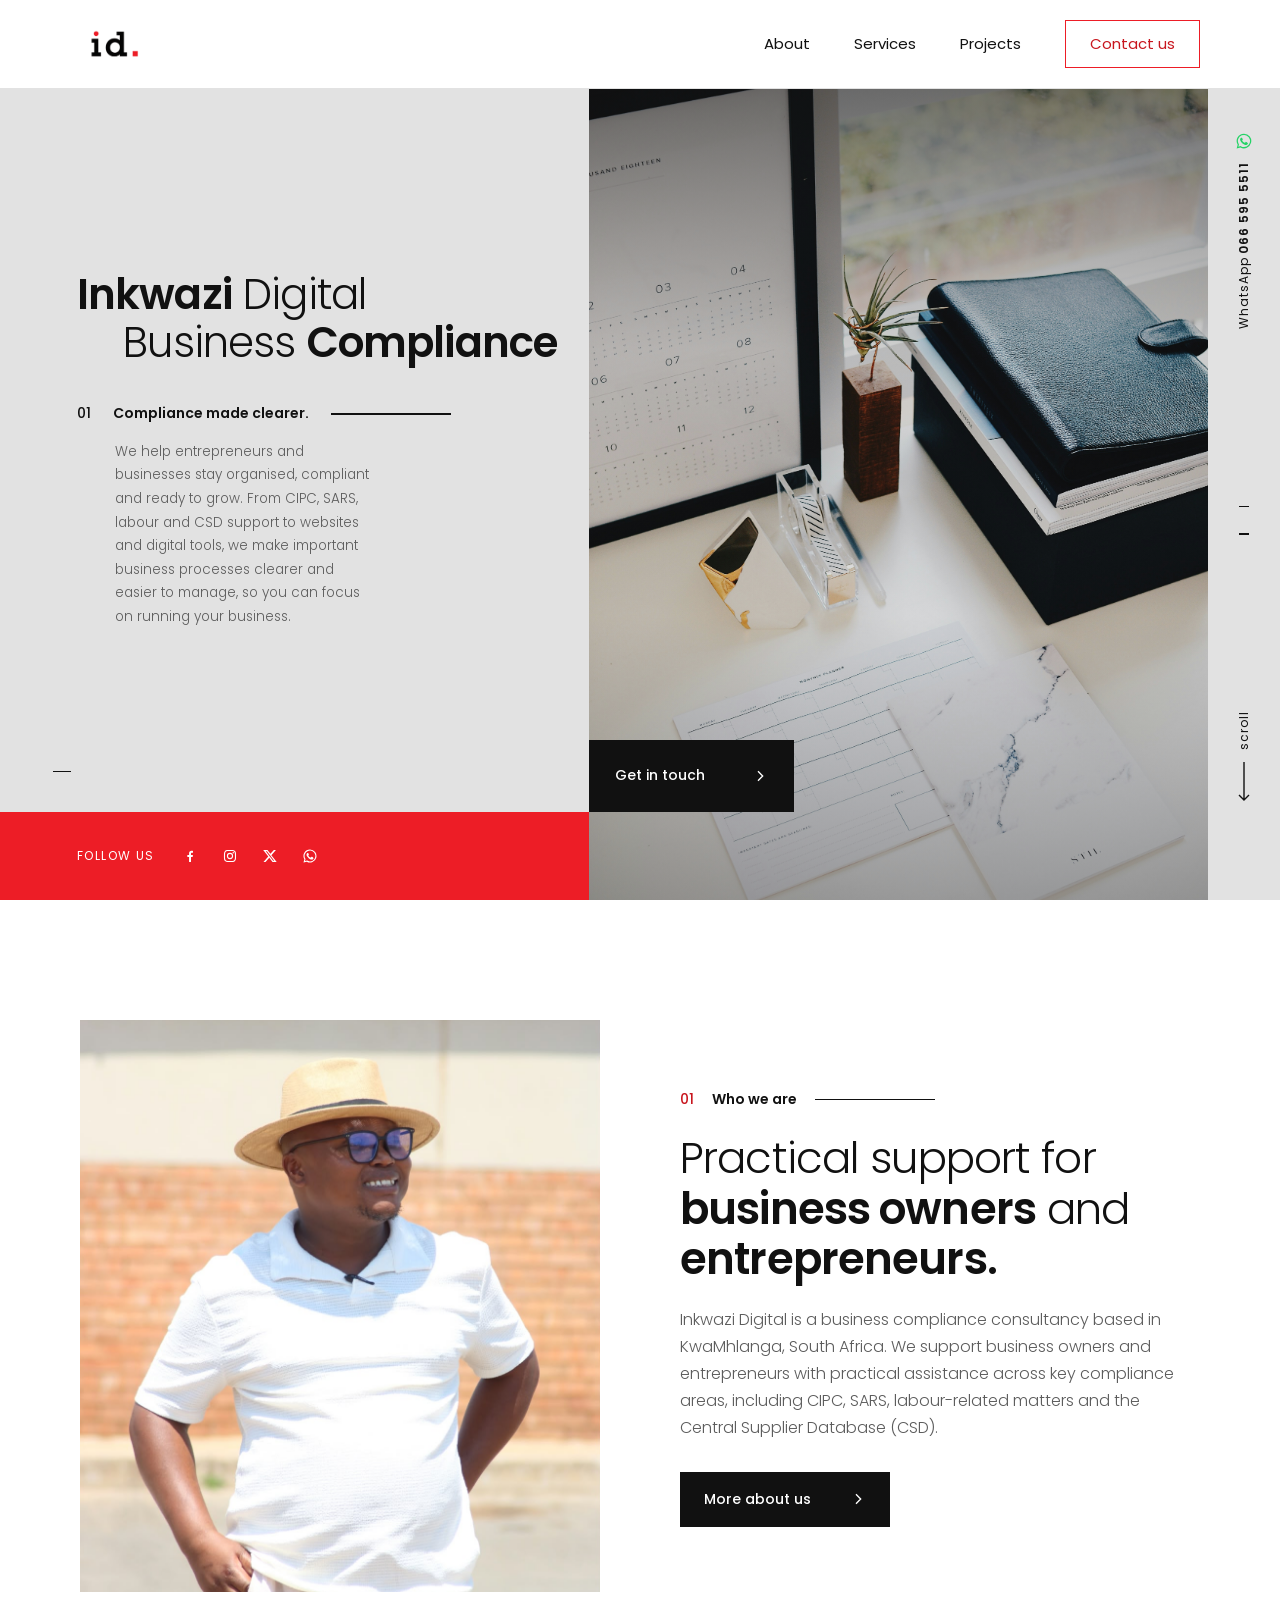
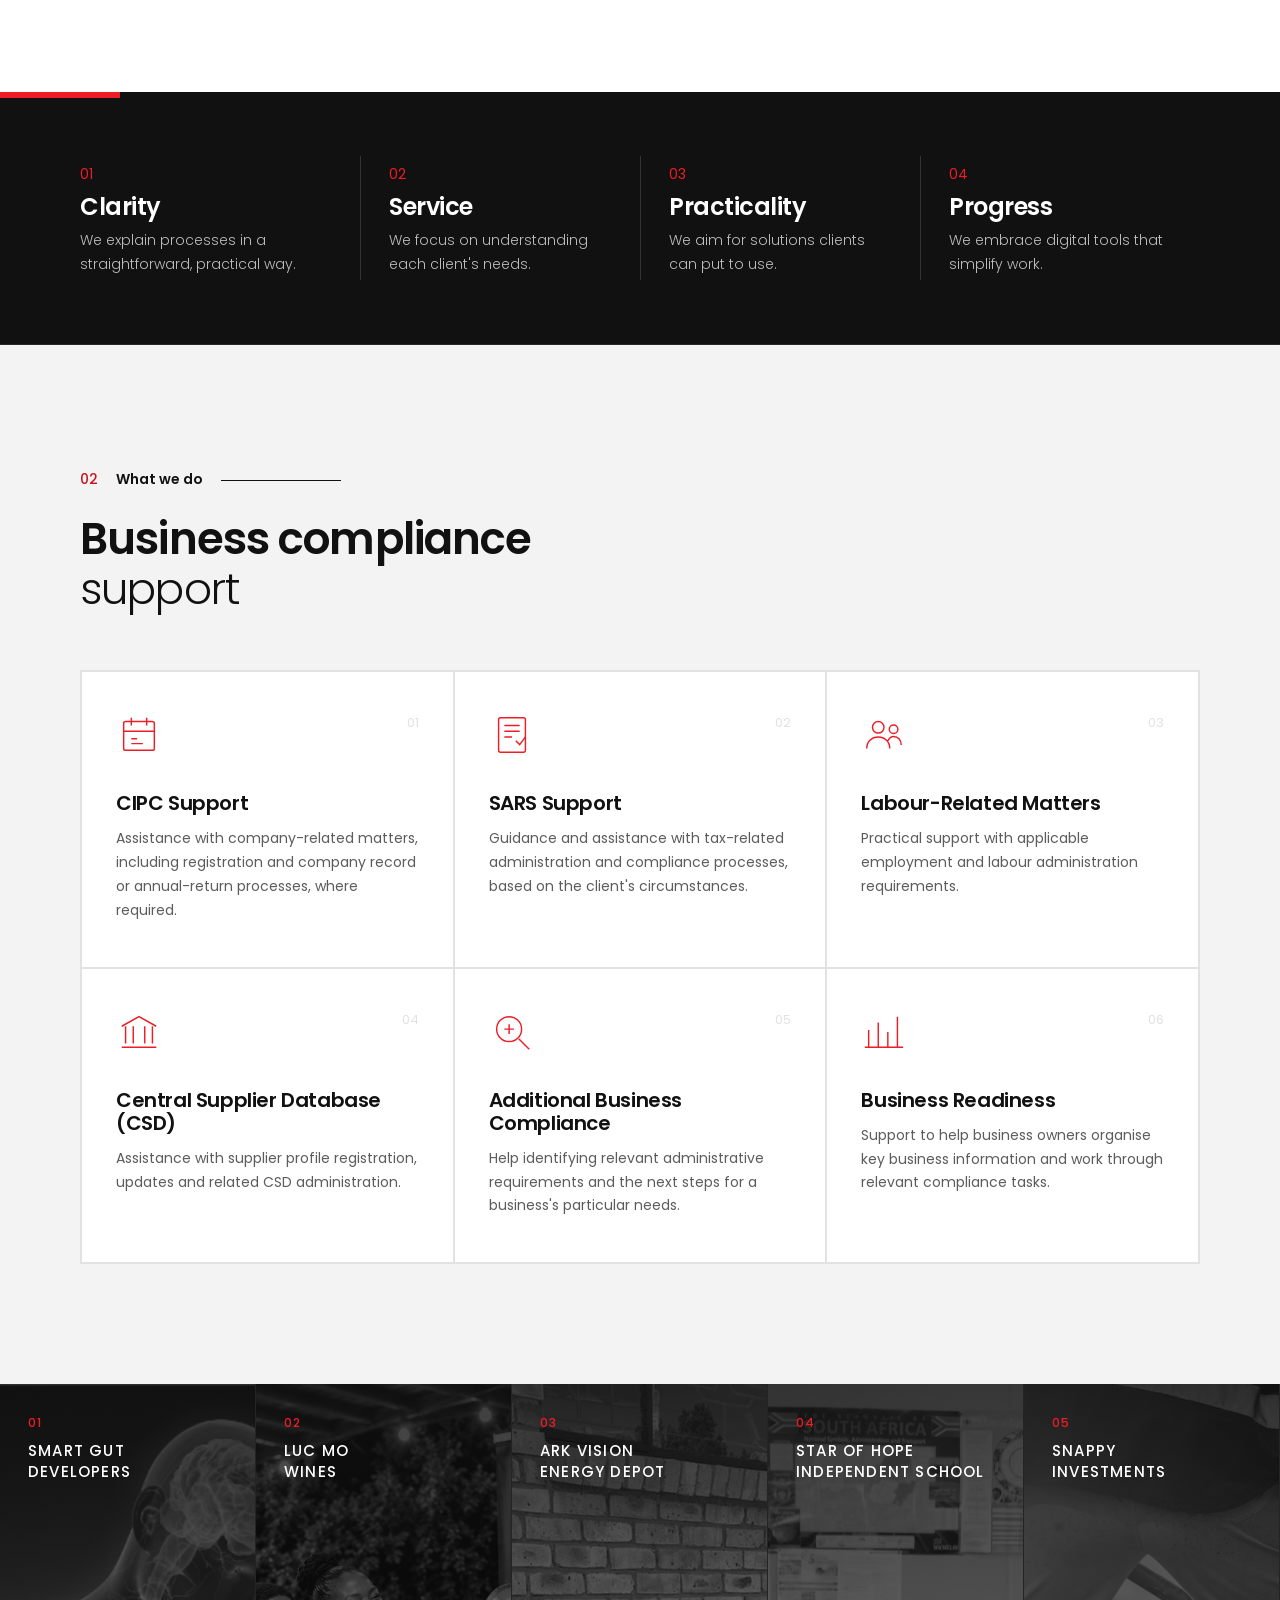
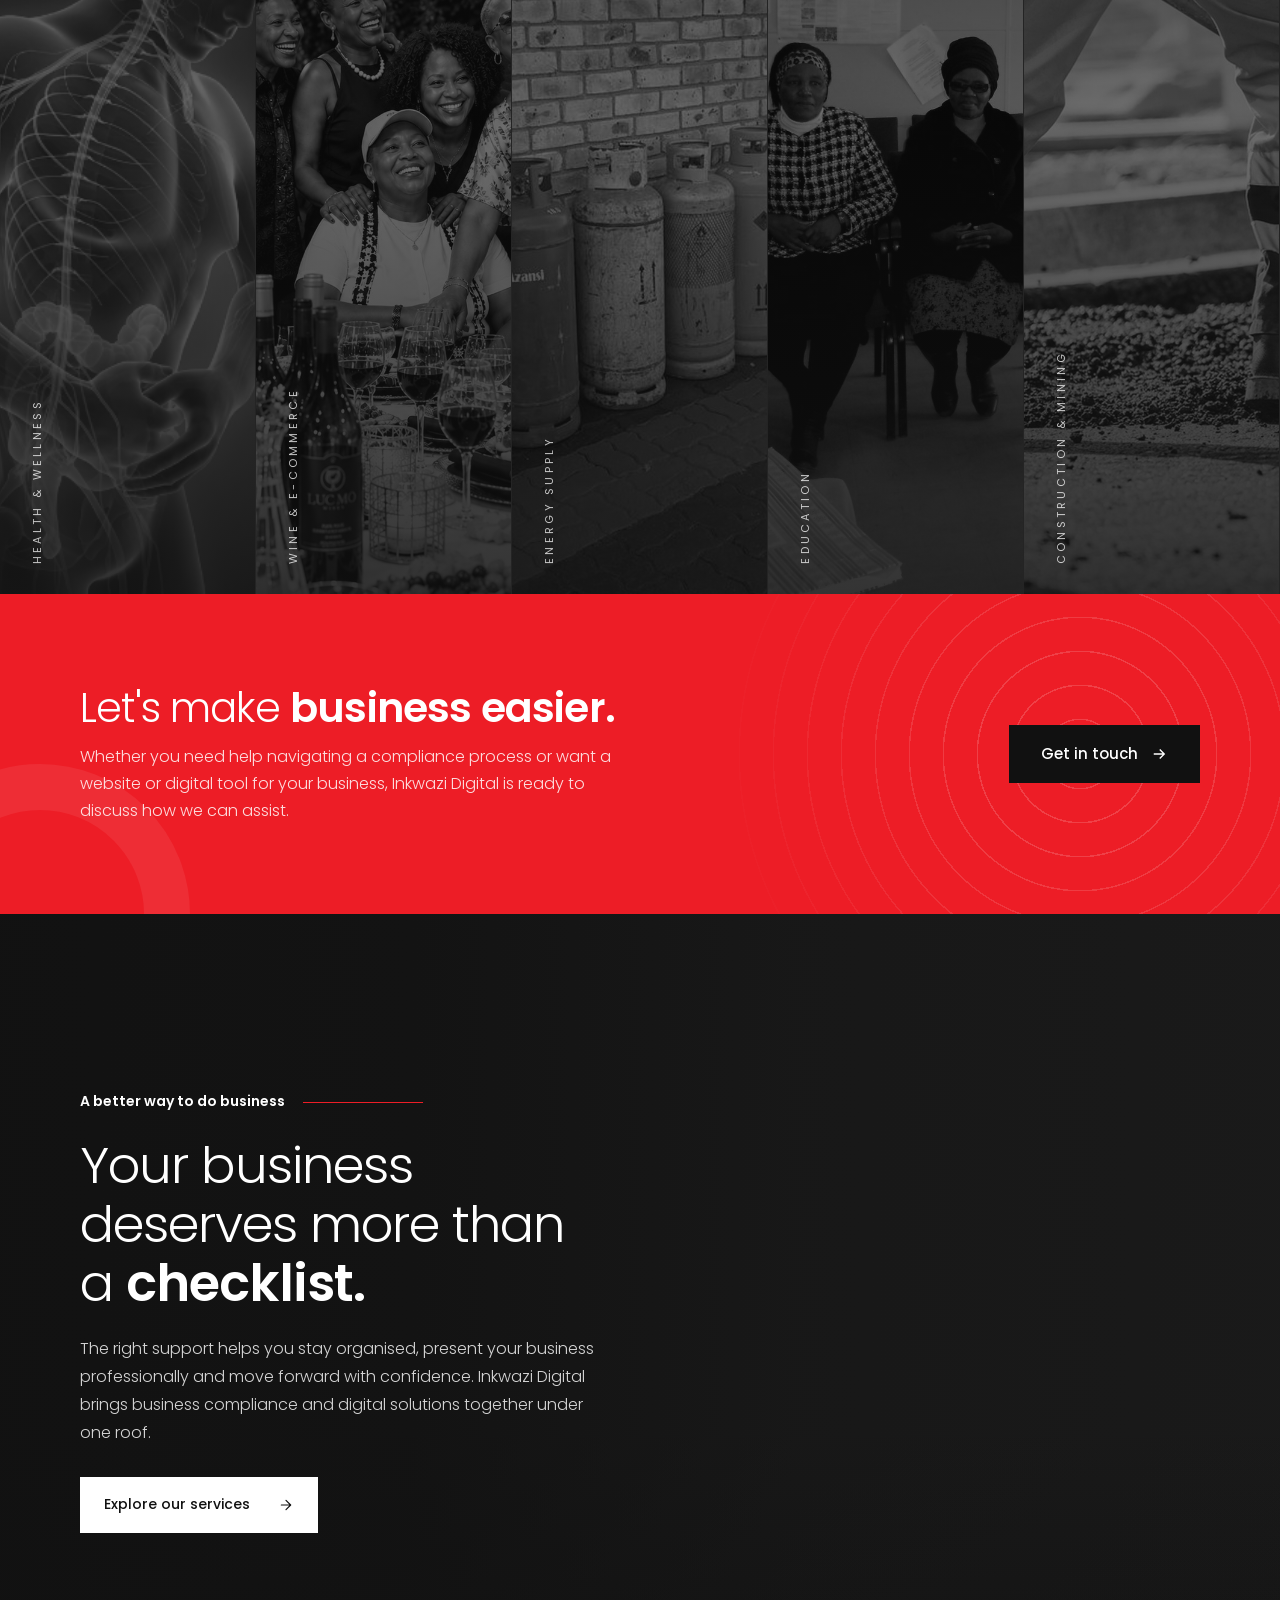
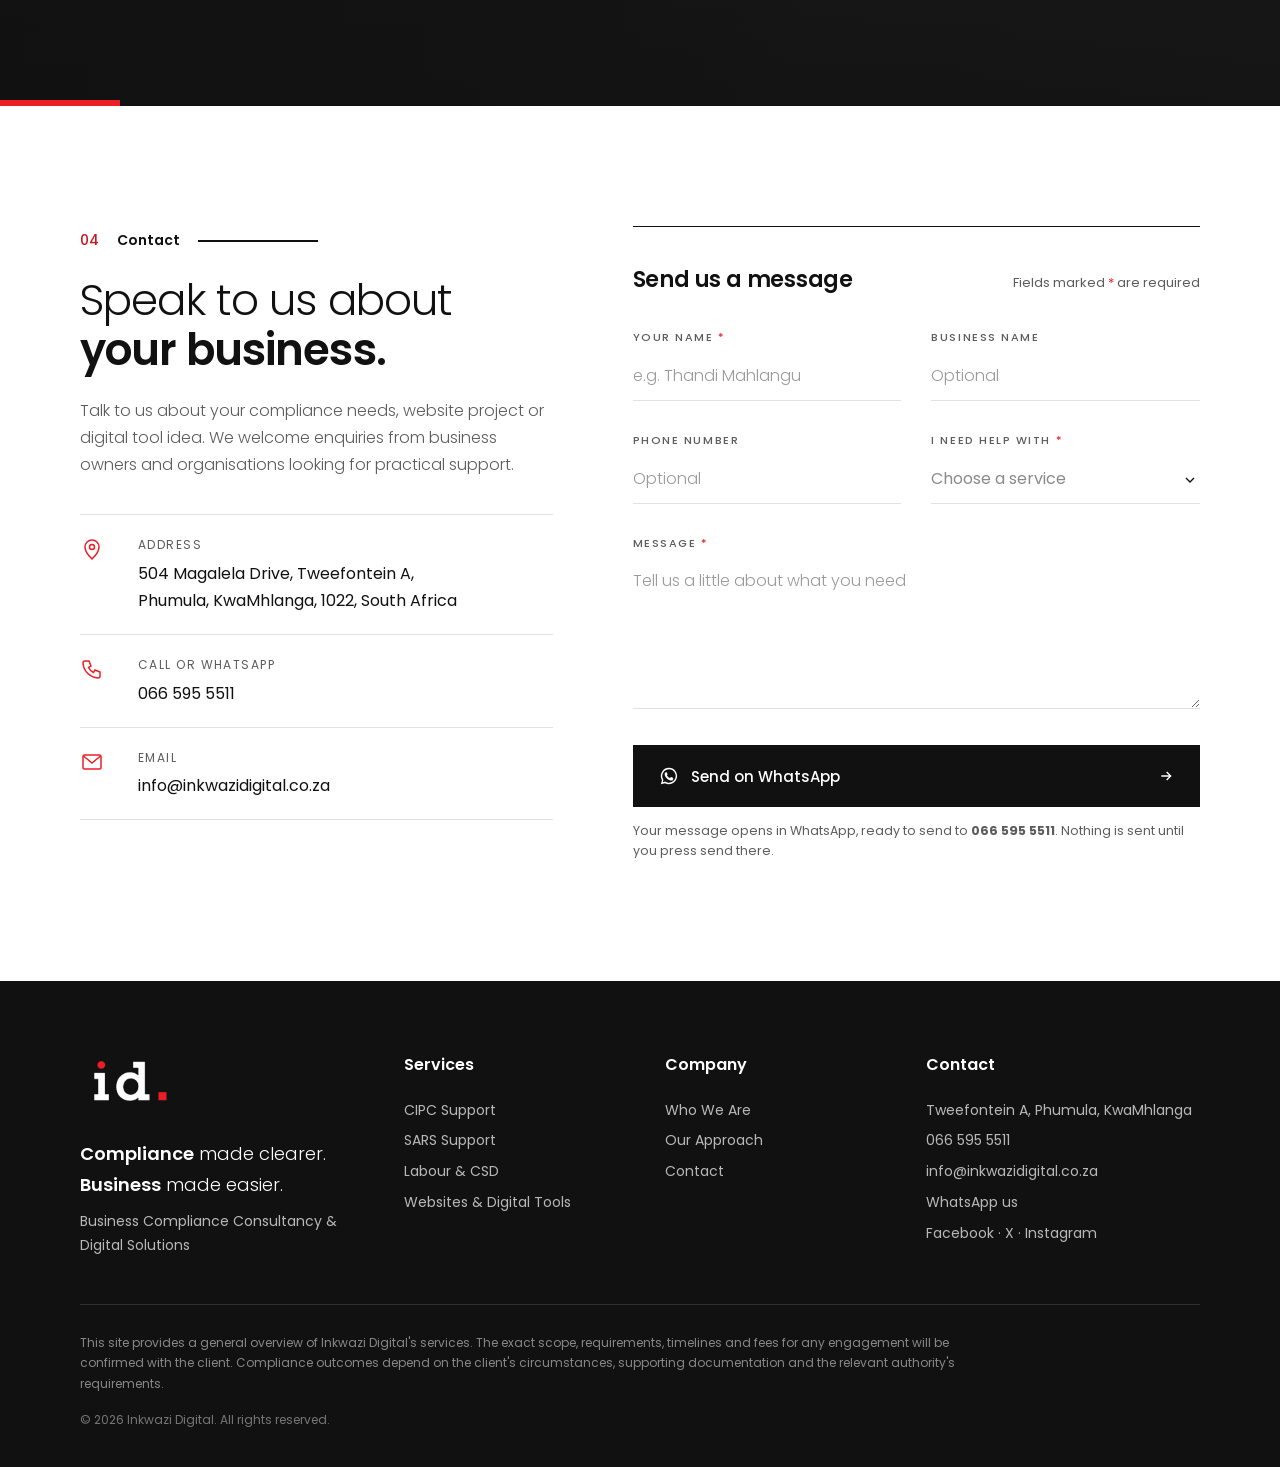
<file: index.html>
<!doctype html>
<html lang="en">
<head>
  <meta charset="utf-8">
  <meta name="viewport" content="width=device-width, initial-scale=1">
  <title>Inkwazi Digital | Business Compliance & Digital Solutions</title>
  <meta name="description" content="Inkwazi Digital helps businesses stay organised, compliant and ready to grow. CIPC, SARS, labour and CSD support, plus websites and digital tools.">
  <meta name="google-site-verification" content="r22bUoU9ogJvwaNT6jvRcQuyMteM9ean9A6xuRhUXrY" />
  <link rel="canonical" href="https://www.inkwazidigital.co.za/">

  <!-- Social sharing -->
  <meta property="og:type" content="website">
  <meta property="og:site_name" content="Inkwazi Digital">
  <meta property="og:locale" content="en_ZA">
  <meta property="og:url" content="https://www.inkwazidigital.co.za/">
  <meta property="og:title" content="Inkwazi Digital | Business Compliance & Digital Solutions">
  <meta property="og:description" content="CIPC, SARS, labour and CSD support, plus websites and digital tools, from KwaMhlanga, South Africa.">
  <meta property="og:image" content="https://www.inkwazidigital.co.za/assets/og-image.jpg">
  <meta property="og:image:width" content="1200">
  <meta property="og:image:height" content="630">
  <meta name="twitter:card" content="summary_large_image">
  <meta name="twitter:site" content="@inkwazidigital">

  <!-- Icons -->
  <link rel="icon" href="/favicon.ico" sizes="any">
  <link rel="icon" href="assets/icons/favicon-48.png" type="image/png" sizes="48x48">
  <link rel="apple-touch-icon" href="assets/icons/apple-touch-icon.png">

  <!-- Business details for Google -->
  <script type="application/ld+json">
  {
    "@context": "https://schema.org",
    "@type": "ProfessionalService",
    "name": "Inkwazi Digital",
    "url": "https://www.inkwazidigital.co.za/",
    "logo": "https://www.inkwazidigital.co.za/assets/icons/icon-512.png",
    "image": "https://www.inkwazidigital.co.za/assets/og-image.jpg",
    "description": "Business compliance consultancy (CIPC, SARS, labour, CSD) and website and digital tools developer.",
    "telephone": "+27665955511",
    "email": "info@inkwazidigital.co.za",
    "address": {
      "@type": "PostalAddress",
      "streetAddress": "504 Magalela Drive, Tweefontein A, Phumula",
      "addressLocality": "KwaMhlanga",
      "postalCode": "1022",
      "addressRegion": "Mpumalanga",
      "addressCountry": "ZA"
    },
    "sameAs": [
      "https://facebook.com/inkwazidigital",
      "https://x.com/inkwazidigital",
      "https://instagram.com/inkwazidigital"
    ]
  }
  </script>
  <link rel="preconnect" href="https://fonts.googleapis.com">
  <link rel="preconnect" href="https://fonts.gstatic.com" crossorigin>
  <link href="https://fonts.googleapis.com/css2?family=Poppins:wght@300;400;500;600;700&display=swap" rel="stylesheet">
  <link rel="stylesheet" href="assets/css/styles.css">
</head>
<body>

  <!-- Header -->
  <header class="header" id="header">
    <div class="container">
      <a href="#top" class="logo" aria-label="Inkwazi Digital home">
        <img src="assets/black_logo-trans-300x241.png.bv_resized_mobile.png.bv.webp" alt="Inkwazi Digital logo" width="65" height="52">
      </a>
      <nav class="nav" id="nav" aria-label="Main">
        <a href="#about">About</a>
        <a href="#services">Services</a>
        <a href="#digital">Projects</a>
        <a href="#contact" class="btn-nav">Contact us</a>
      </nav>
      <button class="menu-toggle" id="menuToggle" aria-label="Open menu" aria-expanded="false" aria-controls="nav">
        <span></span><span></span><span></span>
      </button>
    </div>
  </header>

  <main id="top">
    <!-- Hero -->
    <section class="hero" aria-label="Introduction">
      <div class="hero-img" role="img" aria-label="Modern building against a bright sky"></div>

      <div class="hero-copy">
        <h1><span><b>Inkwazi</b> Digital</span><span>Business <b>Compliance</b></span></h1>
        <div class="hero-meta"><span class="num">01</span><strong>Compliance made clearer.</strong></div>
        <p class="hero-lead">We help entrepreneurs and businesses stay organised, compliant and ready to grow. From CIPC, SARS, labour and CSD support to websites and digital tools, we make important business processes clearer and easier to manage, so you can focus on running your business.</p>
      </div>

      <div class="hero-rail">
        <a href="https://wa.me/27665955511" class="rail-whatsapp" target="_blank" rel="noopener" aria-label="Chat on WhatsApp: 066 595 5511">
          <svg viewBox="0 0 24 24" aria-hidden="true"><path d="M12 2.2A9.8 9.8 0 0 0 3.6 17l-1.4 4.9 5-1.3A9.8 9.8 0 1 0 12 2.2zm0 17.9c-1.5 0-3-.4-4.2-1.2l-.3-.2-3 .8.8-2.9-.2-.3A8.1 8.1 0 1 1 12 20.1zm4.5-6.1c-.2-.1-1.5-.7-1.7-.8-.2-.1-.4-.1-.6.1l-.8 1c-.1.2-.3.2-.5.1a6.6 6.6 0 0 1-3.3-2.9c-.2-.4.2-.4.7-1.3.1-.2 0-.3 0-.4l-.8-1.8c-.2-.5-.4-.4-.6-.4h-.5c-.2 0-.4.1-.7.3-.2.3-.9.9-.9 2.2s.9 2.5 1 2.7c.1.2 1.8 2.8 4.4 3.9 1.6.7 2.3.8 3.1.6.5-.1 1.5-.6 1.7-1.2.2-.6.2-1.1.2-1.2-.1-.1-.3-.2-.7-.3z"/></svg>
          <span class="vtext">WhatsApp <b>066 595 5511</b></span>
        </a>
        <div class="dashes" aria-hidden="true"><i></i><i></i></div>
        <a href="#about" class="rail-scroll" aria-label="Scroll to the next section">
          <span class="vtext">scroll</span>
          <svg viewBox="0 0 12 40" aria-hidden="true"><path d="M6 0v38M1 33l5 5 5-5"/></svg>
        </a>
      </div>

      <span class="hero-dash" aria-hidden="true"></span>

      <div class="hero-bar">
        <small>Follow us</small>
        <div class="hero-social" aria-label="Inkwazi Digital on social media">
          <a href="https://facebook.com/inkwazidigital" target="_blank" rel="noopener" aria-label="Facebook">
            <svg viewBox="0 0 24 24"><path d="M13.5 21v-7.5h2.5l.4-3h-2.9V8.6c0-.9.3-1.5 1.5-1.5h1.5V4.4c-.3 0-1.2-.1-2.2-.1-2.2 0-3.7 1.3-3.7 3.8v2.4H8v3h2.6V21h2.9z"/></svg>
          </a>
          <a href="https://instagram.com/inkwazidigital" target="_blank" rel="noopener" aria-label="Instagram">
            <svg viewBox="0 0 24 24"><path d="M12 7.3A4.7 4.7 0 1 0 12 16.7 4.7 4.7 0 0 0 12 7.3zm0 7.7a3 3 0 1 1 0-6 3 3 0 0 1 0 6zm4.9-8.9a1.1 1.1 0 1 1 0 2.2 1.1 1.1 0 0 1 0-2.2zM21 8.3c-.1-1.5-.4-2.8-1.5-3.8S17.2 3.1 15.7 3c-1.5-.1-5.9-.1-7.4 0-1.5.1-2.8.4-3.8 1.5S3.1 6.8 3 8.3c-.1 1.5-.1 5.9 0 7.4.1 1.5.4 2.8 1.5 3.8s2.3 1.4 3.8 1.5c1.5.1 5.9.1 7.4 0 1.5-.1 2.8-.4 3.8-1.5s1.4-2.3 1.5-3.8c.1-1.5.1-5.9 0-7.4zm-2 9.1a3 3 0 0 1-1.7 1.7c-1.2.5-3.9.4-5.3.4s-4.1.1-5.3-.4a3 3 0 0 1-1.7-1.7c-.5-1.2-.4-3.9-.4-5.3s-.1-4.1.4-5.3A3 3 0 0 1 6.7 5c1.2-.5 3.9-.4 5.3-.4s4.1-.1 5.3.4A3 3 0 0 1 19 6.7c.5 1.2.4 3.9.4 5.3s.1 4.1-.4 5.4z"/></svg>
          </a>
          <a href="https://x.com/inkwazidigital" target="_blank" rel="noopener" aria-label="X (Twitter)">
            <svg viewBox="0 0 24 24"><path d="M17.8 3h3.1l-6.8 7.7L22 21h-6.2l-4.9-6.4L5.3 21H2.2l7.2-8.3L1.8 3h6.4l4.4 5.8L17.8 3zm-1.1 16.2h1.7L7.4 4.7H5.6l11.1 14.5z"/></svg>
          </a>
          <a href="https://wa.me/27665955511" target="_blank" rel="noopener" aria-label="WhatsApp">
            <svg viewBox="0 0 24 24"><path d="M12 2.2A9.8 9.8 0 0 0 3.6 17l-1.4 4.9 5-1.3A9.8 9.8 0 1 0 12 2.2zm0 17.9c-1.5 0-3-.4-4.2-1.2l-.3-.2-3 .8.8-2.9-.2-.3A8.1 8.1 0 1 1 12 20.1zm4.5-6.1c-.2-.1-1.5-.7-1.7-.8-.2-.1-.4-.1-.6.1l-.8 1c-.1.2-.3.2-.5.1a6.6 6.6 0 0 1-3.3-2.9c-.2-.4.2-.4.7-1.3.1-.2 0-.3 0-.4l-.8-1.8c-.2-.5-.4-.4-.6-.4h-.5c-.2 0-.4.1-.7.3-.2.3-.9.9-.9 2.2s.9 2.5 1 2.7c.1.2 1.8 2.8 4.4 3.9 1.6.7 2.3.8 3.1.6.5-.1 1.5-.6 1.7-1.2.2-.6.2-1.1.2-1.2-.1-.1-.3-.2-.7-.3z"/></svg>
          </a>
        </div>
      </div>

      <a href="#contact" class="hero-cta">Get in touch
        <svg viewBox="0 0 24 24"><path d="M9 5l7 7-7 7"/></svg>
      </a>
    </section>

    <!-- 01 Who We Are -->
    <section id="about" style="padding-bottom:0" data-rail="who we are">
      <div class="container">
        <div class="about-grid reveal">
          <div class="about-media">
            <img src="assets/founder/WhatsApp Image 2026-10-21 at 18.38.46.jpeg" alt="Business owner and consultant celebrating at a desk" loading="lazy" width="1200" height="800">
          </div>
          <div class="about-intro">
            <span class="section-label"><span class="num">01</span>Who we are</span>
            <h2 class="section-title">Practical support for <b>business owners</b> and <b>entrepreneurs.</b></h2>
            <p class="muted">Inkwazi Digital is a business compliance consultancy based in KwaMhlanga, South Africa. We support business owners and entrepreneurs with practical assistance across key compliance areas, including CIPC, SARS, labour-related matters and the Central Supplier Database (CSD).</p>
            <a href="about.html" class="more-link">More about us <svg viewBox="0 0 24 24"><path d="M9 5l7 7-7 7"/></svg></a>
          </div>
        </div>
      </div>

      <!-- Values banner -->
      <div class="values-banner">
        <div class="container">
          <div class="values-inner reveal">
            <!-- <span class="section-label">Our values</span> -->
            <div class="values">
            <div class="value">
              <span class="value-num">01</span>
              <h3>Clarity</h3>
              <p>We explain processes in a straightforward, practical way.</p>
            </div>
            <div class="value">
              <span class="value-num">02</span>
              <h3>Service</h3>
              <p>We focus on understanding each client's needs.</p>
            </div>
            <div class="value">
              <span class="value-num">03</span>
              <h3>Practicality</h3>
              <p>We aim for solutions clients can put to use.</p>
            </div>
            <div class="value">
              <span class="value-num">04</span>
              <h3>Progress</h3>
              <p>We embrace digital tools that simplify work.</p>
            </div>
            </div>
          </div>
        </div>
      </div>
    </section>

    <!-- 02 What We Do -->
    <section id="services" class="services" data-rail="what we do">
      <div class="container">
        <div class="services-head reveal">
          <div>
            <span class="section-label"><span class="num">02</span>What we do</span>
            <h2 class="section-title" style="margin-bottom:0"><b>Business compliance</b> support</h2>
          </div>
        </div>

        <div class="cards reveal">
          <article class="card">
            <span class="card-tag">01</span>
            <svg class="card-icon" viewBox="0 0 48 48"><rect x="8" y="10" width="32" height="30" rx="2"/><path d="M16 6v8M32 6v8M8 20h32M16 28h6M16 33h12"/></svg>
            <h3>CIPC Support</h3>
            <p>Assistance with company-related matters, including registration and company record or annual-return processes, where required.</p>
          </article>
          <article class="card">
            <span class="card-tag">02</span>
            <svg class="card-icon" viewBox="0 0 48 48"><rect x="10" y="6" width="28" height="36" rx="2"/><path d="M16 14h16M16 20h16M16 26h8M28 30l4 4 6-8"/></svg>
            <h3>SARS Support</h3>
            <p>Guidance and assistance with tax-related administration and compliance processes, based on the client's circumstances.</p>
          </article>
          <article class="card">
            <span class="card-tag">03</span>
            <svg class="card-icon" viewBox="0 0 48 48"><circle cx="18" cy="16" r="6"/><circle cx="34" cy="18" r="4.5"/><path d="M6 38c0-7 5-12 12-12s12 5 12 12M28 30c1.5-3 4-4.5 6-4.5 4.5 0 8 3.5 8 9"/></svg>
            <h3>Labour-Related Matters</h3>
            <p>Practical support with applicable employment and labour administration requirements.</p>
          </article>
          <article class="card">
            <span class="card-tag">04</span>
            <svg class="card-icon" viewBox="0 0 48 48"><path d="M6 18l18-10 18 10M10 18v18M18 18v18M30 18v18M38 18v18M6 40h36"/></svg>
            <h3>Central Supplier Database (CSD)</h3>
            <p>Assistance with supplier profile registration, updates and related CSD administration.</p>
          </article>
          <article class="card">
            <span class="card-tag">05</span>
            <svg class="card-icon" viewBox="0 0 48 48"><circle cx="21" cy="21" r="13"/><path d="M31 31l11 11M16 21h10M21 16v10"/></svg>
            <h3>Additional Business Compliance</h3>
            <p>Help identifying relevant administrative requirements and the next steps for a business's particular needs.</p>
          </article>
          <article class="card">
            <span class="card-tag">06</span>
            <svg class="card-icon" viewBox="0 0 48 48"><path d="M8 40V22M18 40V14M28 40V24M38 40V8M4 40h40"/></svg>
            <h3>Business Readiness</h3>
            <p>Support to help business owners organise key business information and work through relevant compliance tasks.</p>
          </article>
        </div>
      </div>
    </section>

    <!-- 03 Websites & Digital Tools -->
    <section id="digital" class="digital" aria-label="Websites and digital tools projects">
      <!-- Projects: live client websites (screenshots in assets/projects/) -->
      <div class="panels reveal">
        <div class="panel-track" id="panelTrack">
          <article class="panel">
            <img src="assets/projects/smart-gut-developers.png" alt="Colourful healthy food bowl representing gut health" loading="lazy" width="900" height="1400">
            <h3 class="panel-title"><span class="n">01</span>Smart Gut<br>Developers</h3>
            <span class="panel-type">Health &amp; wellness</span>
            <div class="panel-info">
              <p>A website for a team of certified dietitians focused on gut health, introducing their purpose, mission and services and making it easy to book.</p>
              <a href="https://smartgutdevelopers.co.za/" class="panel-link" target="_blank" rel="noopener">Visit smartgutdevelopers.co.za <svg viewBox="0 0 24 24"><path d="M5 12h14M13 6l6 6-6 6"/></svg></a>
            </div>
          </article>
          <article class="panel">
            <img src="assets/projects/lucmo-wines.jpg" alt="Guests enjoying Luc Mo wines at a Luc Mo event" loading="lazy" width="900" height="1400">
            <h3 class="panel-title"><span class="n">02</span>Luc Mo<br>Wines</h3>
            <span class="panel-type">Wine &amp; e-commerce</span>
            <div class="panel-info">
              <p>An online home and shop for a proudly African wine brand, with a wine portfolio, cart and checkout, and a sign-up for its community.</p>
              <a href="https://lucmowines.com/" class="panel-link" target="_blank" rel="noopener">Visit lucmowines.com <svg viewBox="0 0 24 24"><path d="M5 12h14M13 6l6 6-6 6"/></svg></a>
            </div>
          </article>
          <article class="panel">
            <img src="assets/projects/ark-vision-energy.jpg" alt="LP gas cylinders lined up at Ark Vision Energy Depot" loading="lazy" width="900" height="1400">
            <h3 class="panel-title"><span class="n">03</span>Ark Vision<br>Energy Depot</h3>
            <span class="panel-type">Energy supply</span>
            <div class="panel-info">
              <p>A website for a supplier of Diesel 50 PPM and bulk LP gas, showcasing on-demand delivery, refuelling services and their safety and compliance standards.</p>
              <a href="https://arkvisionenergy.co.za/" class="panel-link" target="_blank" rel="noopener">Visit arkvisionenergy.co.za <svg viewBox="0 0 24 24"><path d="M5 12h14M13 6l6 6-6 6"/></svg></a>
            </div>
          </article>
          <article class="panel">
            <img src="assets/projects/star-of-hope.jpg" alt="Staff meeting at Star of Hope Independent School" loading="lazy" width="900" height="1400">
            <h3 class="panel-title"><span class="n">04</span>Star of Hope<br>Independent School</h3>
            <span class="panel-type">Education</span>
            <div class="panel-info">
              <p>A website for an independent school, sharing its mission and vision, upcoming events and learners' achievements with parents and the community.</p>
              <a href="https://starofhopeindependent.co.za/" class="panel-link" target="_blank" rel="noopener">Visit starofhopeindependent.co.za <svg viewBox="0 0 24 24"><path d="M5 12h14M13 6l6 6-6 6"/></svg></a>
            </div>
          </article>
          <article class="panel">
            <img src="assets/projects/snappy-investments.jpg" alt="Road construction workers laying asphalt" loading="lazy" width="900" height="1400">
            <h3 class="panel-title"><span class="n">05</span>Snappy<br>Investments</h3>
            <span class="panel-type">Construction &amp; mining</span>
            <div class="panel-info">
              <p>A website for a construction, mining and waste-management company, presenting its engineering, electrical, cleaning and water-infrastructure services.</p>
              <a href="https://snappyinvestments.co.za/" class="panel-link" target="_blank" rel="noopener">Visit snappyinvestments.co.za <svg viewBox="0 0 24 24"><path d="M5 12h14M13 6l6 6-6 6"/></svg></a>
            </div>
          </article>
        </div>
      </div>
    </section>

    <!-- CTA -->
    <section class="cta">
      <div class="container">
        <div class="cta-inner reveal">
          <div>
            <h2>Let's make <b>business easier.</b></h2>
            <p>Whether you need help navigating a compliance process or want a website or digital tool for your business, Inkwazi Digital is ready to discuss how we can assist.</p>
          </div>
          <a href="#contact" class="btn">Get in touch
            <svg viewBox="0 0 24 24"><path d="M5 12h14M13 6l6 6-6 6"/></svg>
          </a>
        </div>
      </div>
    </section>

    <!-- Founder: full-width photo with overlay.
         OWNER PHOTO: replace assets/banner-office-team.jpg in the .founder rule (styles.css) with the owner's photo,
         ideally a landscape shot with the owner on the right-hand side. -->
<section class="founder" aria-label="Our approach">
  <div class="container">
    <div class="founder-copy reveal">
      <span class="section-label">A better way to do business</span>

      <h2 class="section-title">
        Your business deserves
        more than a <b>checklist.</b>
      </h2>

      <p>
        The right support helps you stay organised, present your
        business professionally and move forward with confidence.
        Inkwazi Digital brings business compliance and digital
        solutions together under one roof.
      </p>

      <a href="#services" class="more-link">
        Explore our services
        <svg viewBox="0 0 24 24" aria-hidden="true">
          <path d="M5 12h14M12 5l7 7-7 7"
            fill="none"
            stroke="currentColor"
            stroke-width="1.8"
            stroke-linecap="round"
            stroke-linejoin="round"/>
        </svg>
      </a>
    </div>
  </div>
</section>

    <!-- 04 Contact -->
    <section id="contact" data-rail="get in touch">
      <div class="container">
        <div class="contact-grid">
          <div class="reveal">
            <span class="section-label"><span class="num">04</span>Contact</span>
            <h2 class="section-title">Speak to us about <b>your business.</b></h2>
            <p class="muted">Talk to us about your compliance needs, website project or digital tool idea. We welcome enquiries from business owners and organisations looking for practical support.</p>

            <ul class="contact-details">
              <li>
                <svg viewBox="0 0 24 24"><path d="M12 22s7-6.5 7-12a7 7 0 10-14 0c0 5.5 7 12 7 12z"/><circle cx="12" cy="10" r="2.5"/></svg>
                <div>
                  <span>Address</span>
                  <a href="https://www.google.com/maps/search/?api=1&query=504+Magalela+Drive+Tweefontein+A+KwaMhlanga+1022" target="_blank" rel="noopener">504 Magalela Drive, Tweefontein A,<br>Phumula, KwaMhlanga, 1022, South Africa</a>
                </div>
              </li>
              <li>
                <svg viewBox="0 0 24 24"><path d="M5 4h4l2 5-2.5 1.5a11 11 0 0 0 5 5L15 13l5 2v4a2 2 0 0 1-2 2A16 16 0 0 1 3 6a2 2 0 0 1 2-2z"/></svg>
                <div>
                  <span>Call or WhatsApp</span>
                  <a href="tel:+27665955511">066 595 5511</a>
                </div>
              </li>
              <li>
                <svg viewBox="0 0 24 24"><rect x="3" y="5" width="18" height="14" rx="1.5"/><path d="M3.5 6l8.5 7 8.5-7"/></svg>
                <div>
                  <span>Email</span>
                  <a href="mailto:info@inkwazidigital.co.za">info@inkwazidigital.co.za</a>
                </div>
              </li>
            </ul>
          </div>

          <!-- Enquiry form: on submit it opens WhatsApp with the message filled in (no server needed) -->
          <form class="contact-form reveal" id="waForm" novalidate>
            <div class="form-title"><b>Send us a message</b><small>Fields marked <span style="color:var(--red)">*</span> are required</small></div>
            <div class="form-row">
              <label>
                <span>Your name <i>*</i></span>
                <input type="text" name="name" autocomplete="name" required placeholder="e.g. Thandi Mahlangu">
              </label>
              <label>
                <span>Business name</span>
                <input type="text" name="business" autocomplete="organization" placeholder="Optional">
              </label>
            </div>
            <div class="form-row">
              <label>
                <span>Phone number</span>
                <input type="tel" name="phone" autocomplete="tel" inputmode="tel" placeholder="Optional">
              </label>
              <label>
                <span>I need help with <i>*</i></span>
                <select name="service" required>
                  <option value="" disabled selected hidden>Choose a service</option>
                  <option>CIPC support</option>
                  <option>SARS support</option>
                  <option>Labour-related matters</option>
                  <option>Central Supplier Database (CSD)</option>
                  <option>Business readiness</option>
                  <option>Website design &amp; development</option>
                  <option>Custom digital tool</option>
                  <option>Something else</option>
                </select>
              </label>
            </div>
            <label>
              <span>Message <i>*</i></span>
              <textarea name="message" rows="5" required placeholder="Tell us a little about what you need"></textarea>
            </label>
            <p class="form-error" id="waError" role="alert" hidden>Please fill in your name, the service and a short message.</p>
            <div class="form-foot">
              <button type="submit" class="wa-submit"><span class="lbl"><svg class="wa" viewBox="0 0 24 24"><path d="M12 2.2A9.8 9.8 0 0 0 3.6 17l-1.4 4.9 5-1.3A9.8 9.8 0 1 0 12 2.2zm0 17.9c-1.5 0-3-.4-4.2-1.2l-.3-.2-3 .8.8-2.9-.2-.3A8.1 8.1 0 1 1 12 20.1zm4.5-6.1c-.2-.1-1.5-.7-1.7-.8-.2-.1-.4-.1-.6.1l-.8 1c-.1.2-.3.2-.5.1a6.6 6.6 0 0 1-3.3-2.9c-.2-.4.2-.4.7-1.3.1-.2 0-.3 0-.4l-.8-1.8c-.2-.5-.4-.4-.6-.4h-.5c-.2 0-.4.1-.7.3-.2.3-.9.9-.9 2.2s.9 2.5 1 2.7c.1.2 1.8 2.8 4.4 3.9 1.6.7 2.3.8 3.1.6.5-.1 1.5-.6 1.7-1.2.2-.6.2-1.1.2-1.2-.1-.1-.3-.2-.7-.3z"/></svg>Send on WhatsApp</span><svg class="arr" viewBox="0 0 24 24"><path d="M5 12h14M13 6l6 6-6 6"/></svg></button>
              <small>Your message opens in WhatsApp, ready to send to <b>066 595 5511</b>. Nothing is sent until you press send there.</small>
            </div>
          </form>
        </div>
      </div>
    </section>
  </main>

  <!-- Footer -->
  <footer class="footer">
    <div class="container">
      <div class="footer-top">
        <div>
          <a href="#top" class="footer-logo"><img src="assets/logo-white.png" alt="Inkwazi Digital" width="50" height="40"></a>
          <p class="footer-tagline"><b>Compliance</b> made clearer. <b>Business</b> made easier.</p>
          <p>Business Compliance Consultancy &amp; Digital Solutions</p>
        </div>
        <div>
          <h4>Services</h4>
          <ul>
            <li><a href="#services">CIPC Support</a></li>
            <li><a href="#services">SARS Support</a></li>
            <li><a href="#services">Labour &amp; CSD</a></li>
            <li><a href="#digital">Websites &amp; Digital Tools</a></li>
          </ul>
        </div>
        <div>
          <h4>Company</h4>
          <ul>
            <li><a href="about.html">Who We Are</a></li>
            <li><a href="about.html#approach">Our Approach</a></li>
            <li><a href="#contact">Contact</a></li>
          </ul>
        </div>
        <div>
          <h4>Contact</h4>
          <ul>
            <li>Tweefontein A, Phumula, KwaMhlanga</li>
            <li><a href="tel:+27665955511">066 595 5511</a></li>
            <li><a href="mailto:info@inkwazidigital.co.za">info@inkwazidigital.co.za</a></li>
            <li><a href="https://wa.me/27665955511" target="_blank" rel="noopener">WhatsApp us</a></li>
            <li><a href="https://facebook.com/inkwazidigital" target="_blank" rel="noopener">Facebook</a> &middot; <a href="https://x.com/inkwazidigital" target="_blank" rel="noopener">X</a> &middot; <a href="https://instagram.com/inkwazidigital" target="_blank" rel="noopener">Instagram</a></li>
          </ul>
        </div>
      </div>
      <p class="disclaimer">This site provides a general overview of Inkwazi Digital's services. The exact scope, requirements, timelines and fees for any engagement will be confirmed with the client. Compliance outcomes depend on the client's circumstances, supporting documentation and the relevant authority's requirements.</p>
      <p class="copyright">&copy; <span id="year"></span> Inkwazi Digital. All rights reserved.</p>
    </div>
  </footer>

  <a href="#top" class="back-to-top" id="backToTop" aria-label="Back to top">
    <svg viewBox="0 0 24 24" aria-hidden="true"><path d="M12 18V6M6 12l6-6 6 6"/></svg>
  </a>

  <script src="assets/js/main.js"></script>
</body>
</html>
</file>
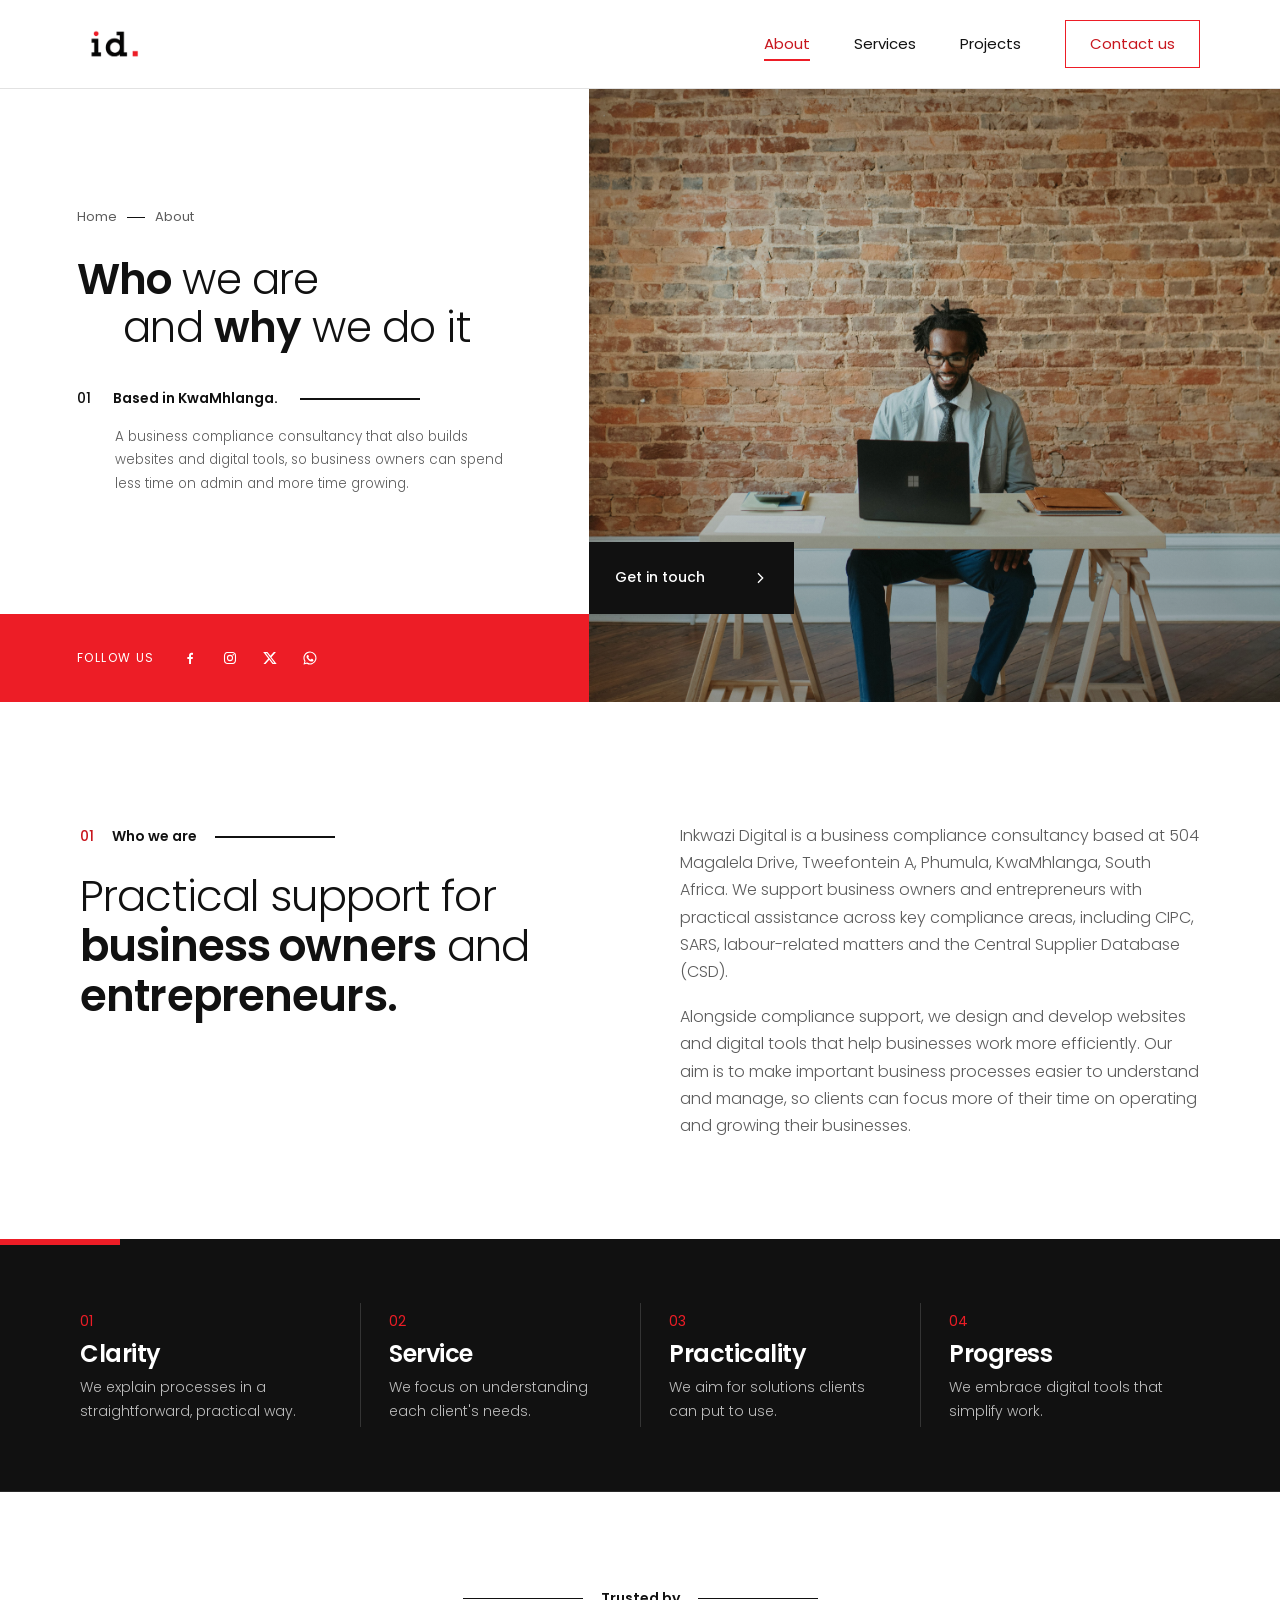
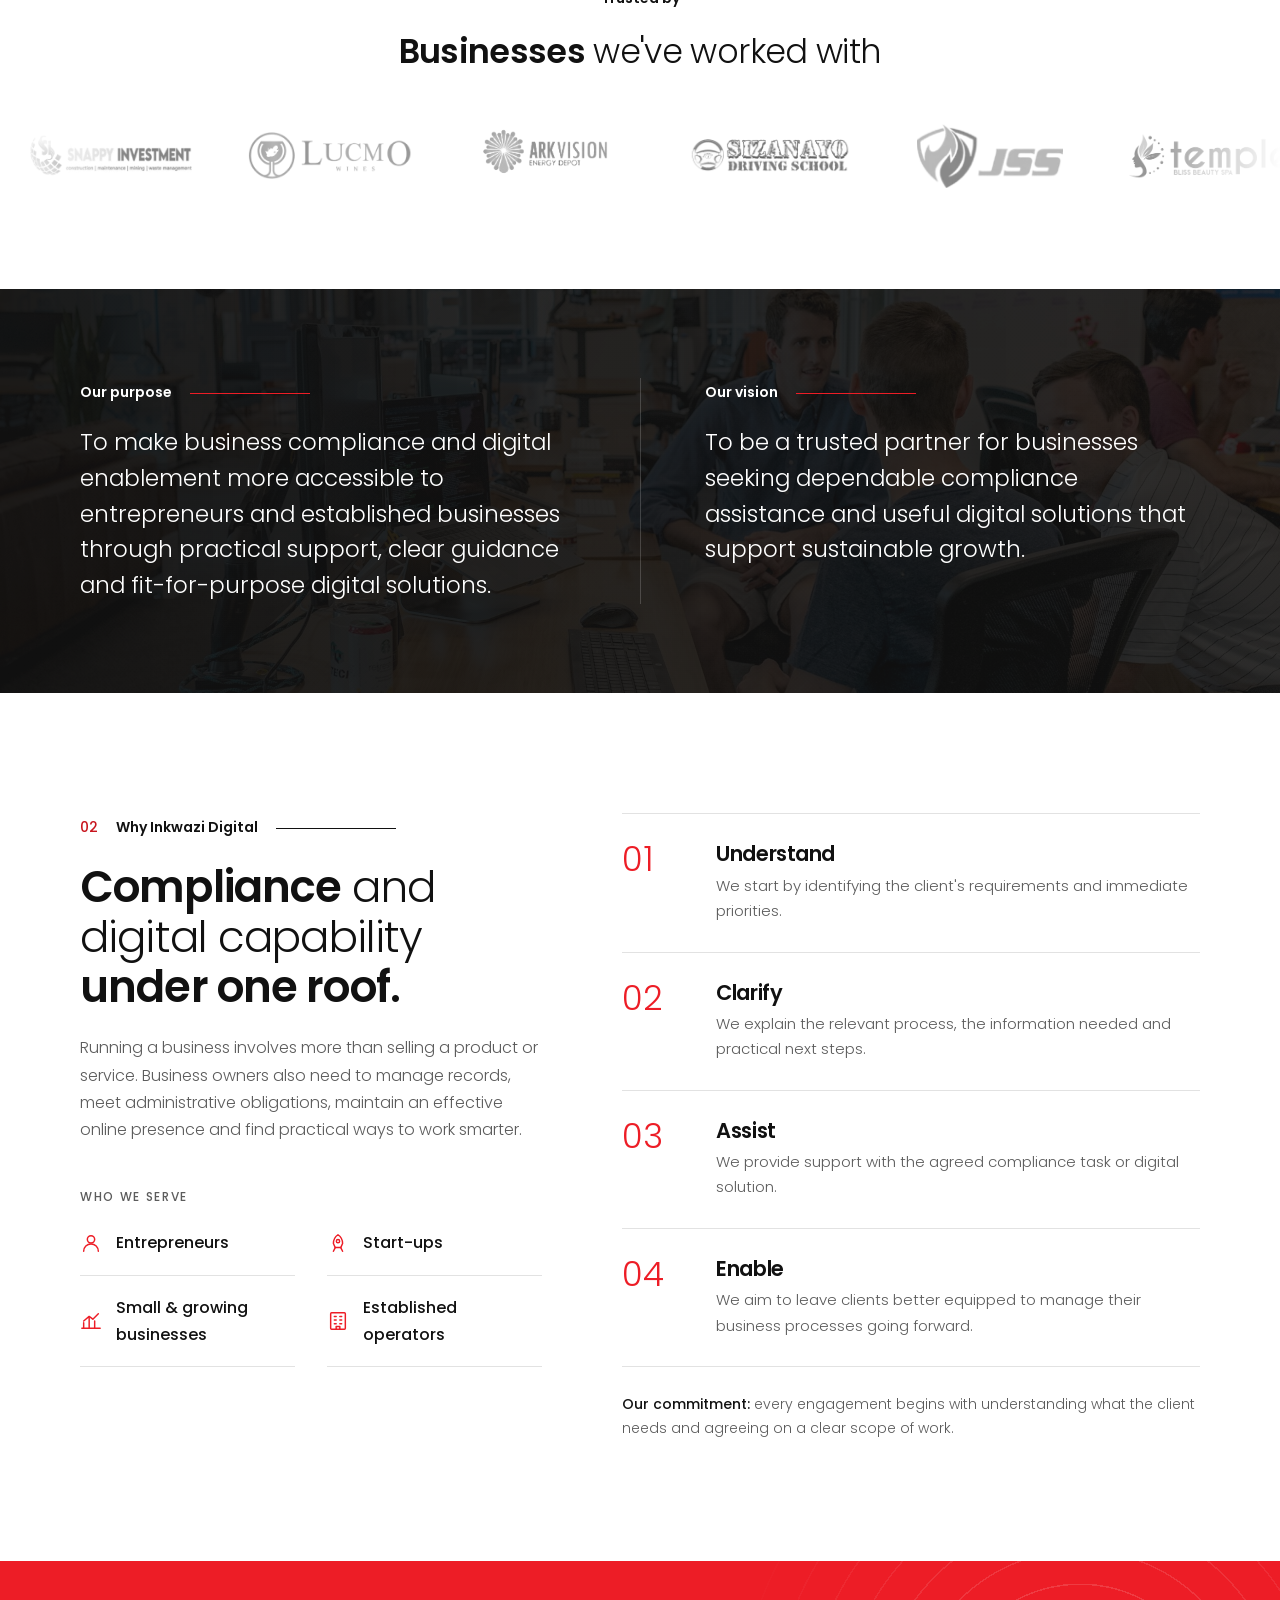
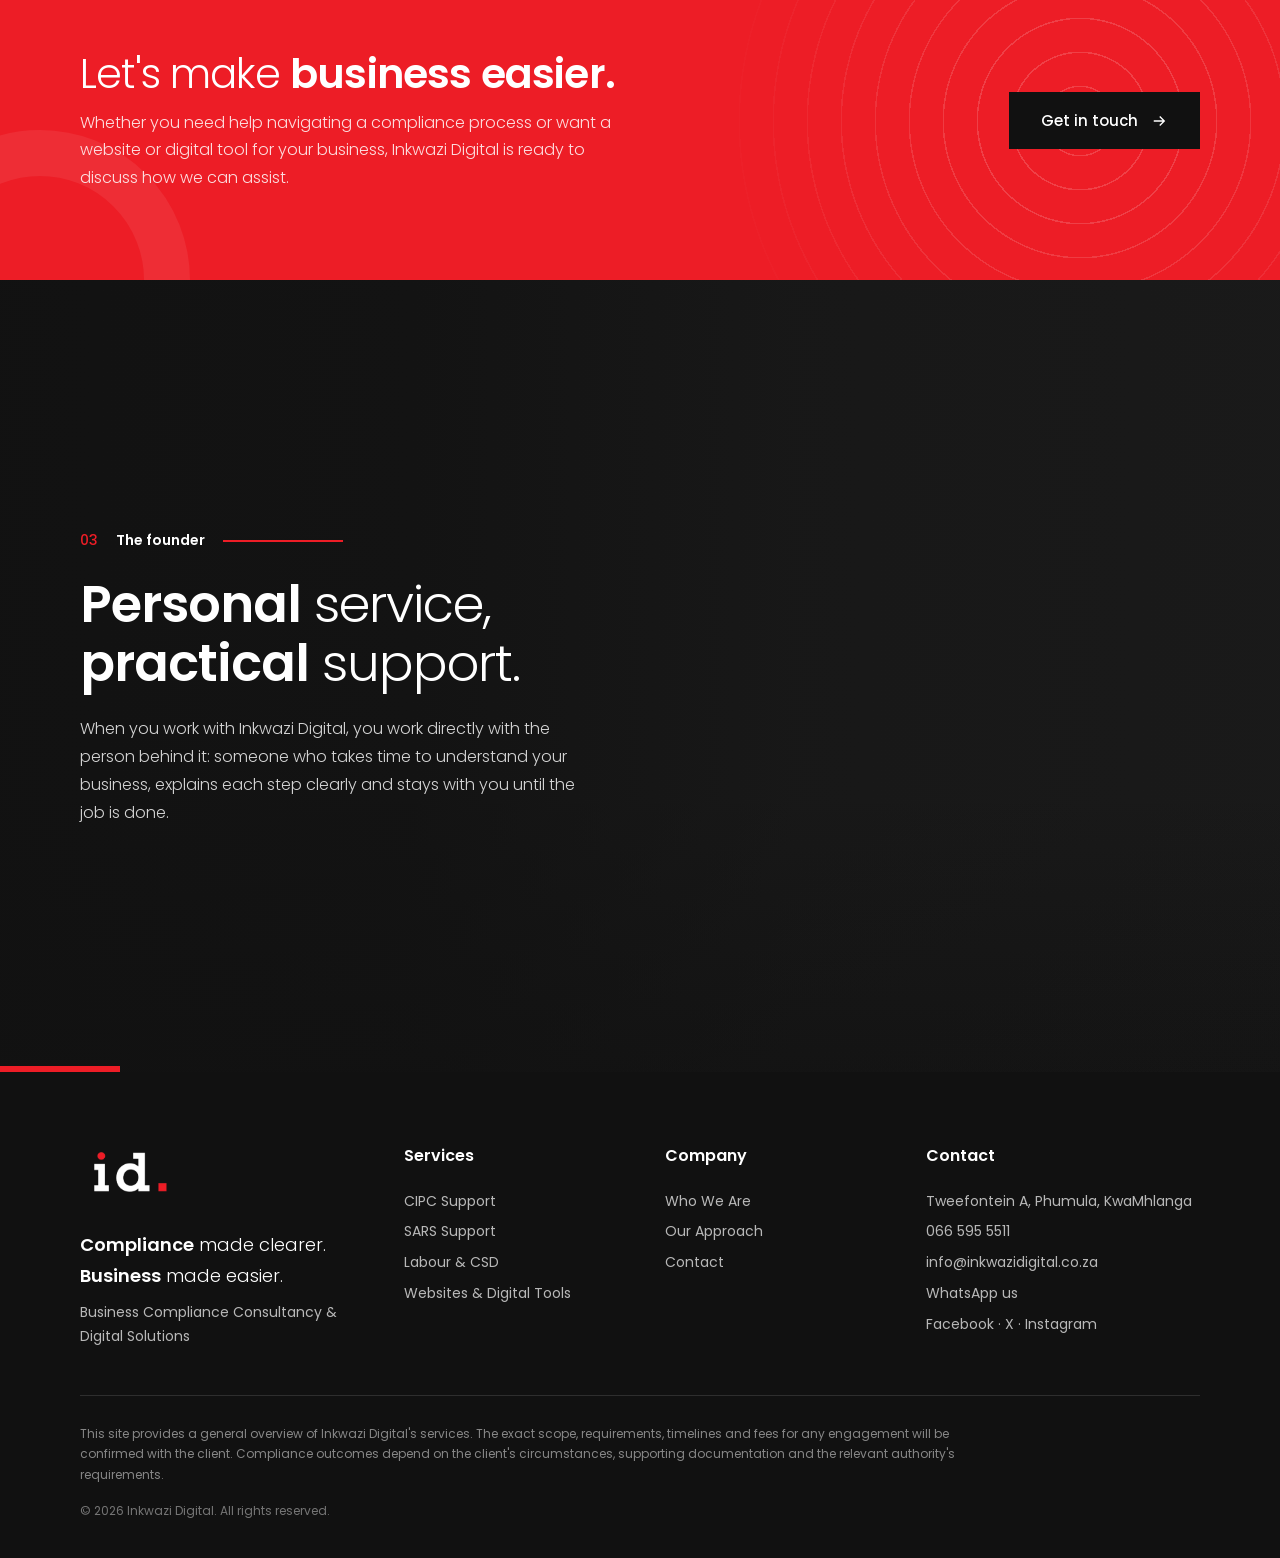
<file: about.html>
<!doctype html>
<html lang="en">
<head>
  <meta charset="utf-8">
  <meta name="viewport" content="width=device-width, initial-scale=1">
  <title>About Us | Inkwazi Digital</title>
  <meta name="description" content="About Inkwazi Digital: a business compliance consultancy in KwaMhlanga, South Africa. Our values, purpose, vision and how we work.">
  <meta name="google-site-verification" content="r22bUoU9ogJvwaNT6jvRcQuyMteM9ean9A6xuRhUXrY" />
  <link rel="canonical" href="https://www.inkwazidigital.co.za/about.html">

  <!-- Social sharing -->
  <meta property="og:type" content="website">
  <meta property="og:site_name" content="Inkwazi Digital">
  <meta property="og:locale" content="en_ZA">
  <meta property="og:url" content="https://www.inkwazidigital.co.za/about.html">
  <meta property="og:title" content="About Us | Inkwazi Digital">
  <meta property="og:description" content="A business compliance consultancy in KwaMhlanga, South Africa. Our values, purpose, vision and how we work.">
  <meta property="og:image" content="https://www.inkwazidigital.co.za/assets/og-image.jpg">
  <meta property="og:image:width" content="1200">
  <meta property="og:image:height" content="630">
  <meta name="twitter:card" content="summary_large_image">
  <meta name="twitter:site" content="@inkwazidigital">

  <!-- Icons -->
  <link rel="icon" href="/favicon.ico" sizes="any">
  <link rel="icon" href="assets/icons/favicon-48.png" type="image/png" sizes="48x48">
  <link rel="apple-touch-icon" href="assets/icons/apple-touch-icon.png">
  <link rel="preconnect" href="https://fonts.googleapis.com">
  <link rel="preconnect" href="https://fonts.gstatic.com" crossorigin>
  <link href="https://fonts.googleapis.com/css2?family=Poppins:wght@300;400;500;600;700&display=swap" rel="stylesheet">
  <link rel="stylesheet" href="assets/css/styles.css">
</head>
<body>

  <!-- Header -->
  <header class="header" id="header">
    <div class="container">
      <a href="index.html" class="logo" aria-label="Inkwazi Digital home">
        <img src="assets/black_logo-trans-300x241.png.bv_resized_mobile.png.bv.webp" alt="Inkwazi Digital logo" width="65" height="52">
      </a>
      <nav class="nav" id="nav" aria-label="Main">
        <a href="about.html" class="active" aria-current="page">About</a>
        <a href="index.html#services">Services</a>
        <a href="index.html#digital">Projects</a>
        <a href="index.html#contact" class="btn-nav">Contact us</a>
      </nav>
      <button class="menu-toggle" id="menuToggle" aria-label="Open menu" aria-expanded="false" aria-controls="nav">
        <span></span><span></span><span></span>
      </button>
    </div>
  </header>

  <main id="top">
    <!-- Page hero -->
    <section class="page-hero" aria-label="About Inkwazi Digital" style="padding-bottom:0">
      <div class="page-hero-copy">
        <nav class="crumbs" aria-label="Breadcrumb"><a href="index.html">Home</a><span aria-hidden="true"></span><span>About</span></nav>
        <h1><span><b>Who</b> we are</span><span>and <b>why</b> we do it</span></h1>
        <div class="hero-meta"><span class="num">01</span><strong>Based in KwaMhlanga.</strong></div>
        <p class="hero-lead">A business compliance consultancy that also builds websites and digital tools, so business owners can spend less time on admin and more time growing.</p>
      </div>
      <div class="page-hero-img" role="img" aria-label="Business owner and consultant celebrating at a desk"></div>

      <div class="hero-bar">
        <small>Follow us</small>
        <div class="hero-social" aria-label="Inkwazi Digital on social media">
          <a href="https://facebook.com/inkwazidigital" target="_blank" rel="noopener" aria-label="Facebook">
            <svg viewBox="0 0 24 24"><path d="M13.5 21v-7.5h2.5l.4-3h-2.9V8.6c0-.9.3-1.5 1.5-1.5h1.5V4.4c-.3 0-1.2-.1-2.2-.1-2.2 0-3.7 1.3-3.7 3.8v2.4H8v3h2.6V21h2.9z"/></svg>
          </a>
          <a href="https://instagram.com/inkwazidigital" target="_blank" rel="noopener" aria-label="Instagram">
            <svg viewBox="0 0 24 24"><path d="M12 7.3A4.7 4.7 0 1 0 12 16.7 4.7 4.7 0 0 0 12 7.3zm0 7.7a3 3 0 1 1 0-6 3 3 0 0 1 0 6zm4.9-8.9a1.1 1.1 0 1 1 0 2.2 1.1 1.1 0 0 1 0-2.2zM21 8.3c-.1-1.5-.4-2.8-1.5-3.8S17.2 3.1 15.7 3c-1.5-.1-5.9-.1-7.4 0-1.5.1-2.8.4-3.8 1.5S3.1 6.8 3 8.3c-.1 1.5-.1 5.9 0 7.4.1 1.5.4 2.8 1.5 3.8s2.3 1.4 3.8 1.5c1.5.1 5.9.1 7.4 0 1.5-.1 2.8-.4 3.8-1.5s1.4-2.3 1.5-3.8c.1-1.5.1-5.9 0-7.4zm-2 9.1a3 3 0 0 1-1.7 1.7c-1.2.5-3.9.4-5.3.4s-4.1.1-5.3-.4a3 3 0 0 1-1.7-1.7c-.5-1.2-.4-3.9-.4-5.3s-.1-4.1.4-5.3A3 3 0 0 1 6.7 5c1.2-.5 3.9-.4 5.3-.4s4.1-.1 5.3.4A3 3 0 0 1 19 6.7c.5 1.2.4 3.9.4 5.3s.1 4.1-.4 5.4z"/></svg>
          </a>
          <a href="https://x.com/inkwazidigital" target="_blank" rel="noopener" aria-label="X (Twitter)">
            <svg viewBox="0 0 24 24"><path d="M17.8 3h3.1l-6.8 7.7L22 21h-6.2l-4.9-6.4L5.3 21H2.2l7.2-8.3L1.8 3h6.4l4.4 5.8L17.8 3zm-1.1 16.2h1.7L7.4 4.7H5.6l11.1 14.5z"/></svg>
          </a>
          <a href="https://wa.me/27665955511" target="_blank" rel="noopener" aria-label="WhatsApp">
            <svg viewBox="0 0 24 24"><path d="M12 2.2A9.8 9.8 0 0 0 3.6 17l-1.4 4.9 5-1.3A9.8 9.8 0 1 0 12 2.2zm0 17.9c-1.5 0-3-.4-4.2-1.2l-.3-.2-3 .8.8-2.9-.2-.3A8.1 8.1 0 1 1 12 20.1zm4.5-6.1c-.2-.1-1.5-.7-1.7-.8-.2-.1-.4-.1-.6.1l-.8 1c-.1.2-.3.2-.5.1a6.6 6.6 0 0 1-3.3-2.9c-.2-.4.2-.4.7-1.3.1-.2 0-.3 0-.4l-.8-1.8c-.2-.5-.4-.4-.6-.4h-.5c-.2 0-.4.1-.7.3-.2.3-.9.9-.9 2.2s.9 2.5 1 2.7c.1.2 1.8 2.8 4.4 3.9 1.6.7 2.3.8 3.1.6.5-.1 1.5-.6 1.7-1.2.2-.6.2-1.1.2-1.2-.1-.1-.3-.2-.7-.3z"/></svg>
          </a>
        </div>
      </div>

      <a href="index.html#contact" class="hero-cta">Get in touch
        <svg viewBox="0 0 24 24"><path d="M9 5l7 7-7 7"/></svg>
      </a>
    </section>

    <!-- 01 Our story -->
    <section id="story" data-rail="who we are" style="padding-bottom:0">
      <div class="container">
        <div class="story-grid reveal">
          <div>
            <span class="section-label"><span class="num">01</span>Who we are</span>
            <h2 class="section-title">Practical support for <b>business owners</b> and <b>entrepreneurs.</b></h2>
          </div>
          <div>
            <p class="muted">Inkwazi Digital is a business compliance consultancy based at 504 Magalela Drive, Tweefontein A, Phumula, KwaMhlanga, South Africa. We support business owners and entrepreneurs with practical assistance across key compliance areas, including CIPC, SARS, labour-related matters and the Central Supplier Database (CSD).</p>
            <p class="muted">Alongside compliance support, we design and develop websites and digital tools that help businesses work more efficiently. Our aim is to make important business processes easier to understand and manage, so clients can focus more of their time on operating and growing their businesses.</p>
          </div>
        </div>
      </div>

      <!-- Values banner -->
      <div class="values-banner">
        <div class="container">
          <div class="values-inner reveal">
            <!-- <span class="section-label">Our values</span> -->
            <div class="values" data-stagger>
            <div class="value">
              <span class="value-num">01</span>
              <h3>Clarity</h3>
              <p>We explain processes in a straightforward, practical way.</p>
            </div>
            <div class="value">
              <span class="value-num">02</span>
              <h3>Service</h3>
              <p>We focus on understanding each client's needs.</p>
            </div>
            <div class="value">
              <span class="value-num">03</span>
              <h3>Practicality</h3>
              <p>We aim for solutions clients can put to use.</p>
            </div>
            <div class="value">
              <span class="value-num">04</span>
              <h3>Progress</h3>
              <p>We embrace digital tools that simplify work.</p>
            </div>
            </div>
          </div>
        </div>
      </div>

      <!-- Clients logo carousel -->
      <div class="clients">
        <div class="container">
          <div class="clients-head reveal">
            <span class="section-label">Trusted by</span>
            <h2 class="section-title"><b>Businesses</b> we've worked with</h2>
          </div>
        </div>
        <div class="logo-marquee" aria-label="Client logos">
          <ul class="logo-track">
              <li><img src="assets/clients/snappy-investment.webp" alt="Snappy Investment" loading="lazy"></li>
              <li><img src="assets/clients/lucmo-wines.webp" alt="Lucmo Wines" loading="lazy"></li>
              <li><img src="assets/clients/ark-vision.webp" alt="Ark Vision Energy Depot" loading="lazy"></li>
              <li><img src="assets/clients/sizanayo-driving-school.webp" alt="Sizanayo Driving School" loading="lazy"></li>
              <li><img src="assets/clients/jss.webp" alt="JSS" loading="lazy"></li>
              <li><img src="assets/clients/temple-bliss-beauty-spa.webp" alt="Temple Bliss Beauty Spa" loading="lazy"></li>
              <li><img src="assets/clients/thlto.webp" alt="Thembisile Hani Local Tourism Organization" loading="lazy"></li>
              <li><img src="assets/clients/nokusho-custom-designs.webp" alt="Nokusho Custom Designs" loading="lazy"></li>
              <li><img src="assets/clients/sacha.webp" alt="SACHA Social Work and Life Coaching Services" loading="lazy"></li>
              <li><img src="assets/clients/greenlight-wellness.webp" alt="Greenlight Wellness Clinical Psychologists" loading="lazy"></li>
              <li><img src="assets/clients/aura-medical.webp" alt="Aura Medical" loading="lazy"></li>
              <li><img src="assets/clients/smart-gut-developers.webp" alt="Smart Gut Developers" loading="lazy"></li>
              <li><img src="assets/clients/izimnandi.webp" alt="Izimnandi Juices and Mineral Water" loading="lazy"></li>
              <li aria-hidden="true"><img src="assets/clients/snappy-investment.webp" alt="" loading="lazy"></li>
              <li aria-hidden="true"><img src="assets/clients/lucmo-wines.webp" alt="" loading="lazy"></li>
              <li aria-hidden="true"><img src="assets/clients/ark-vision.webp" alt="" loading="lazy"></li>
              <li aria-hidden="true"><img src="assets/clients/sizanayo-driving-school.webp" alt="" loading="lazy"></li>
              <li aria-hidden="true"><img src="assets/clients/jss.webp" alt="" loading="lazy"></li>
              <li aria-hidden="true"><img src="assets/clients/temple-bliss-beauty-spa.webp" alt="" loading="lazy"></li>
              <li aria-hidden="true"><img src="assets/clients/thlto.webp" alt="" loading="lazy"></li>
              <li aria-hidden="true"><img src="assets/clients/nokusho-custom-designs.webp" alt="" loading="lazy"></li>
              <li aria-hidden="true"><img src="assets/clients/sacha.webp" alt="" loading="lazy"></li>
              <li aria-hidden="true"><img src="assets/clients/greenlight-wellness.webp" alt="" loading="lazy"></li>
              <li aria-hidden="true"><img src="assets/clients/aura-medical.webp" alt="" loading="lazy"></li>
              <li aria-hidden="true"><img src="assets/clients/smart-gut-developers.webp" alt="" loading="lazy"></li>
              <li aria-hidden="true"><img src="assets/clients/izimnandi.webp" alt="" loading="lazy"></li>
          </ul>
        </div>
      </div>

      <!-- Purpose & Vision banner -->
      <div class="pv-banner">
        <div class="container">
          <div class="pv-grid reveal" data-stagger>
            <div class="pv-item">
              <span class="section-label">Our purpose</span>
              <p>To make business compliance and digital enablement more accessible to entrepreneurs and established businesses through practical support, clear guidance and fit-for-purpose digital solutions.</p>
            </div>
            <div class="pv-item">
              <span class="section-label">Our vision</span>
              <p>To be a trusted partner for businesses seeking dependable compliance assistance and useful digital solutions that support sustainable growth.</p>
            </div>
          </div>
        </div>
      </div>
    </section>

    <!-- 02 Why Work With Us -->
    <section id="approach" data-rail="how we work">
      <div class="container">
        <div class="approach-grid">
          <div class="reveal">
            <span class="section-label"><span class="num">02</span>Why Inkwazi Digital</span>
            <h2 class="section-title"><b>Compliance</b> and digital capability <b>under one roof.</b></h2>
            <p class="muted">Running a business involves more than selling a product or service. Business owners also need to manage records, meet administrative obligations, maintain an effective online presence and find practical ways to work smarter.</p>
            <div class="serve">
              <span class="serve-title">Who we serve</span>
              <ul class="serve-grid" data-stagger>
                <li><svg viewBox="0 0 24 24"><circle cx="12" cy="8" r="4"/><path d="M4 21c0-4.4 3.6-8 8-8s8 3.6 8 8"/></svg>Entrepreneurs</li>
                <li><svg viewBox="0 0 24 24"><path d="M12 3c3 2 5 5.5 5 9.5L15 17H9l-2-4.5C7 8.5 9 5 12 3z"/><circle cx="12" cy="10" r="1.8"/><path d="M9 17l-2 4M15 17l2 4"/></svg>Start-ups</li>
                <li><svg viewBox="0 0 24 24"><path d="M4 20V14M10 20V9M16 20V12M22 20H2M20 4l-6 6-4-3-6 5"/></svg>Small &amp; growing businesses</li>
                <li><svg viewBox="0 0 24 24"><rect x="4" y="3" width="16" height="18" rx="1"/><path d="M8 7h2M14 7h2M8 11h2M14 11h2M8 15h2M14 15h2M10 21v-3h4v3"/></svg>Established operators</li>
              </ul>
            </div>
          </div>

          <div class="steps reveal" data-stagger>
            <div class="step">
              <span class="step-num">01</span>
              <div><h3>Understand</h3><p class="muted">We start by identifying the client's requirements and immediate priorities.</p></div>
            </div>
            <div class="step">
              <span class="step-num">02</span>
              <div><h3>Clarify</h3><p class="muted">We explain the relevant process, the information needed and practical next steps.</p></div>
            </div>
            <div class="step">
              <span class="step-num">03</span>
              <div><h3>Assist</h3><p class="muted">We provide support with the agreed compliance task or digital solution.</p></div>
            </div>
            <div class="step">
              <span class="step-num">04</span>
              <div><h3>Enable</h3><p class="muted">We aim to leave clients better equipped to manage their business processes going forward.</p></div>
            </div>
            <p class="muted" style="font-size:14px;margin-top:26px"><strong style="color:var(--ink);font-weight:500">Our commitment:</strong> every engagement begins with understanding what the client needs and agreeing on a clear scope of work.</p>
          </div>
        </div>
      </div>
    </section>

       <!-- CTA -->
    <section class="cta">
      <div class="container">
        <div class="cta-inner reveal">
          <div>
            <h2>Let's make <b>business easier.</b></h2>
            <p>Whether you need help navigating a compliance process or want a website or digital tool for your business, Inkwazi Digital is ready to discuss how we can assist.</p>
          </div>
          <a href="index.html#contact" class="btn">Get in touch
            <svg viewBox="0 0 24 24"><path d="M5 12h14M13 6l6 6-6 6"/></svg>
          </a>
        </div>
      </div>
    </section>

    <!-- 03 The founder (full-width photo; OWNER PHOTO is set in the .founder rule in styles.css) -->
    <section id="founder" class="founder" aria-label="The founder">
      <div class="container">
        <div class="founder-copy reveal">
          <span class="section-label"><span class="num">03</span>The founder</span>
          <h2 class="section-title"><b>Personal</b> service,<br><b>practical</b> support.</h2>
          <p>When you work with Inkwazi Digital, you work directly with the person behind it: someone who takes time to understand your business, explains each step clearly and stays with you until the job is done.</p>
          <!-- <a href="https://wa.me/27665955511" class="more-link" target="_blank" rel="noopener">Chat on WhatsApp <svg viewBox="0 0 24 24"><path d="M9 5l7 7-7 7"/></svg></a> -->
        </div>
      </div>
    </section>

  </main>

  <!-- Footer -->
  <footer class="footer">
    <div class="container">
      <div class="footer-top reveal" data-stagger>
        <div>
          <a href="index.html" class="footer-logo"><img src="assets/logo-white.png" alt="Inkwazi Digital" width="50" height="40"></a>
          <p class="footer-tagline"><b>Compliance</b> made clearer. <b>Business</b> made easier.</p>
          <p>Business Compliance Consultancy &amp; Digital Solutions</p>
        </div>
        <div>
          <h4>Services</h4>
          <ul>
            <li><a href="index.html#services">CIPC Support</a></li>
            <li><a href="index.html#services">SARS Support</a></li>
            <li><a href="index.html#services">Labour &amp; CSD</a></li>
            <li><a href="index.html#digital">Websites &amp; Digital Tools</a></li>
          </ul>
        </div>
        <div>
          <h4>Company</h4>
          <ul>
            <li><a href="#story">Who We Are</a></li>
            <li><a href="#approach">Our Approach</a></li>
            <li><a href="index.html#contact">Contact</a></li>
          </ul>
        </div>
        <div>
          <h4>Contact</h4>
          <ul>
            <li>Tweefontein A, Phumula, KwaMhlanga</li>
            <li><a href="tel:+27665955511">066 595 5511</a></li>
            <li><a href="mailto:info@inkwazidigital.co.za">info@inkwazidigital.co.za</a></li>
            <li><a href="https://wa.me/27665955511" target="_blank" rel="noopener">WhatsApp us</a></li>
            <li><a href="https://facebook.com/inkwazidigital" target="_blank" rel="noopener">Facebook</a> &middot; <a href="https://x.com/inkwazidigital" target="_blank" rel="noopener">X</a> &middot; <a href="https://instagram.com/inkwazidigital" target="_blank" rel="noopener">Instagram</a></li>
          </ul>
        </div>
      </div>
      <p class="disclaimer">This site provides a general overview of Inkwazi Digital's services. The exact scope, requirements, timelines and fees for any engagement will be confirmed with the client. Compliance outcomes depend on the client's circumstances, supporting documentation and the relevant authority's requirements.</p>
      <p class="copyright">&copy; <span id="year"></span> Inkwazi Digital. All rights reserved.</p>
    </div>
  </footer>

  <script src="assets/js/main.js"></script>
</body>
</html>
</file>
<file: assets/css/styles.css>
:root {
  /* Brand colours: black, red (matches the logo), light grey, white */
  --red: #ed1d26;
  --red-dark: #c8161e;   /* for small red text, better contrast */
  --black: #111111;
  --ink: #111111;
  --slate: #5c5c5c;
  --mist: #f3f3f3;
  --line: #e2e2e2;
  --white: #ffffff;
  --acent: #E8DFD2;

  --display: "Poppins", system-ui, sans-serif;
  --sans: "Poppins", system-ui, sans-serif;
  --gutter: clamp(16px, 4vw, 40px);
  --max: 1200px;
}

*, *::before, *::after { box-sizing: border-box; }
html { scroll-behavior: smooth; }
body {
  margin: 0;
  font-family: var(--sans);
  font-size: 16px;
  line-height: 1.7;
  color: var(--ink);
  background: var(--white);
  -webkit-font-smoothing: antialiased;
}
img { max-width: 100%; display: block; }
a { color: inherit; text-decoration: none; }
h1, h2, h3 { font-family: var(--display); font-weight: 600; color: var(--ink); line-height: 1.15; letter-spacing: -0.02em; margin: 0; }
h2 { font-weight: 300; }            /* light headings with bold key words, like the hero */
h2 b { font-weight: 600; }
p { margin: 0; }
.container { max-width: var(--max); margin: 0 auto; padding: 0 var(--gutter); }

/* ---------- Header ---------- */
.header {
  position: fixed; inset: 0 0 auto 0; z-index: 50;
  background: rgba(255,255,255,.95);
  backdrop-filter: blur(8px);
  box-shadow: 0 1px 0 var(--line);
}
.header .container {
  display: flex; align-items: center; justify-content: space-between;
  height: 88px;
}
.logo img { height: 52px; width: auto; }
.nav { display: flex; align-items: center; gap: 44px; }
.nav a { font-size: 15px; color: var(--ink); position: relative; }
.nav a::after {
  content: ""; position: absolute; left: 0; bottom: -4px; width: 0; height: 2px;
  background: var(--red); transition: width .25s;
}
.nav a:hover::after { width: 100%; }
.nav .btn-nav {
  border: 1.5px solid var(--red); color: var(--red-dark);
  padding: 10px 24px; border-radius: 0; transition: background .2s, color .2s;
}
.nav .btn-nav::after { display: none; }
.nav .btn-nav:hover { background: var(--red); color: var(--white); }
.menu-toggle {
  display: none; background: none; border: 0; cursor: pointer; padding: 8px;
  width: 44px; height: 44px;
}
.menu-toggle span { display: block; height: 2px; background: var(--ink); margin: 6px 0; transition: .3s; }

/* ---------- Hero ---------- */
.hero {
  --rail: 72px;
  --brand: 0px;          /* no logo box: the top bar carries the logo and menu */
  --bar: 88px;
  --split: 46%;          /* where the photo starts (wide enough for the full heading) */
  --pad: clamp(40px, 6vw, 96px);
  position: relative;
  margin-top: 88px;      /* starts below the fixed top bar */
  height: calc(100vh - 88px); min-height: 600px; max-height: 920px;
  background: var(--line);
  overflow: hidden;
  padding: 0;
}
.hero-img {
  position: absolute; top: 0; bottom: 0; left: var(--split); right: var(--rail);
  background: #dfe3e6 url("../designhero.jpg") 30% center / cover no-repeat;
}
.hero-img::after {   /* soft overlay: darker at the top for the menu, light tint elsewhere */
  content: ""; position: absolute; inset: 0;
  background:
    linear-gradient(180deg, rgba(17,17,17,.55) 0%, rgba(17,17,17,.18) 32%, rgba(17,17,17,.12) 65%, rgba(17,17,17,.38) 100%);
}
.hero-copy {
  position: absolute; z-index: 2;
  left: 0; top: var(--brand); bottom: var(--bar); width: 62%;
  padding-left: var(--pad);
  display: flex; flex-direction: column; justify-content: center;
}
.hero h1 {   /* "Bold light / light Bold", second line indented, like the reference */
  font-family: var(--sans);
  font-size: clamp(30px, 3.3vw, 54px);
  font-weight: 300;
  line-height: 1.12;
  letter-spacing: -0.02em;
  margin: 0 0 clamp(28px, 4vh, 48px);
}
.hero h1 span { display: block; white-space: nowrap; }
.hero h1 span + span { padding-left: 1.1em; }
.hero h1 b { font-weight: 600; }
.hero-meta {
  display: flex; align-items: center; gap: 22px;
  font-size: 14px; margin-bottom: 14px;
}
.hero-meta .num { font-weight: 500; }
.hero-meta strong { font-weight: 600; white-space: nowrap; }
.hero-meta::after { content: ""; flex: 0 1 120px; min-width: 24px; height: 1.5px; background: var(--ink); }
.hero-lead {
  font-size: 13.5px; line-height: 1.75; font-weight: 300; color: var(--slate);
  max-width: calc(var(--split) - var(--pad) - 76px); min-width: 260px;
  margin-left: 38px;   /* lines up under the caption text, after the number */
}
.hero-rail {
  position: absolute; top: 0; bottom: 0; right: 0; width: var(--rail);
  display: flex; flex-direction: column; align-items: center; justify-content: space-between;
  padding: 44px 0 calc(var(--bar) + 10px);
  font-size: 12px; letter-spacing: .08em;
}
.hero-rail .vtext { writing-mode: vertical-rl; transform: rotate(180deg); white-space: nowrap; }
.rail-whatsapp, .rail-scroll {
  display: flex; flex-direction: column; align-items: center; gap: 12px;
  color: var(--ink); transition: color .2s;
}
.rail-whatsapp svg { width: 18px; height: 18px; fill: #25d366; }   /* WhatsApp green so it reads as a contact */
.rail-whatsapp b { font-weight: 600; }
.rail-whatsapp:hover, .rail-scroll:hover { color: var(--red-dark); }
.rail-scroll svg { width: 12px; height: 40px; stroke: currentColor; fill: none; stroke-width: 1.4; animation: nudge 2s infinite; }
@keyframes nudge { 50% { transform: translateY(6px); } }
@media (prefers-reduced-motion: reduce) { .rail-scroll svg { animation: none; } }
.hero-rail .dashes { display: grid; gap: 26px; justify-items: center; }
.hero-rail .dashes i { width: 10px; height: 1.5px; background: var(--ink); }
.hero-bar {   /* white bar under the grey column, holds the social links */
  position: absolute; left: 0; bottom: 0; z-index: 3;
  width: var(--split); height: var(--bar);
  background: var(--red);   /* brand red, holds the social links */
  display: flex; align-items: center; gap: 18px;
  padding-left: var(--pad);
}
.hero-bar small { font-size: 12px; letter-spacing: .12em; text-transform: uppercase; color: var(--white); }
.hero-bar .hero-social a { color: var(--white); }
.hero-bar .hero-social a:hover { background: var(--white); color: var(--red); }
.hero-social { display: flex; gap: 6px; align-items: center; }
.hero-social a {
  width: 34px; height: 34px; display: grid; place-items: center;
  color: var(--ink); border-radius: 0; transition: color .2s, background .2s;
}
.hero-social a:hover { color: var(--white); background: var(--red); }
.hero-social svg { width: 16px; height: 16px; fill: currentColor; }
.hero-cta {
  position: absolute; z-index: 3;
  left: var(--split); bottom: var(--bar);
  width: clamp(190px, 16vw, 240px); height: 72px;
  background: var(--black); color: var(--white);
  display: flex; align-items: center; justify-content: space-between;
  padding: 0 26px; font-size: 14px; font-weight: 500;
  transition: background .2s;
}
.hero-cta:hover { background: var(--red); }
.hero-cta svg { width: 16px; height: 16px; stroke: currentColor; fill: none; stroke-width: 2; }
.hero-dash {
  position: absolute; left: calc(var(--pad) - 24px); bottom: calc(var(--bar) + 40px);
  width: 18px; height: 1.5px; background: var(--ink);
}

/* ---------- Sections ---------- */
section { padding: clamp(72px, 10vw, 120px) 0; }
.section-label {   /* same as the hero caption: number, bold text, long line */
  display: inline-flex; align-items: center; gap: 18px;
  font-size: 14px; font-weight: 600; color: var(--ink);
  margin-bottom: 22px;
}
.section-label .num { font-weight: 500; color: var(--red-dark); }
.section-label::after { content: ""; width: 120px; height: 1.5px; background: currentColor; }
.section-title { font-size: clamp(30px, 3.4vw, 46px); margin-bottom: 22px; }

/* Vertical side text, like the hero's right-hand strip (wide screens only) */
section[data-rail] { position: relative; }
@media (min-width: 1320px) {
  section[data-rail]::after {
    content: attr(data-rail);
    position: absolute; right: 28px; top: clamp(72px, 10vw, 120px);
    writing-mode: vertical-rl; transform: rotate(180deg);
    font-size: 12px; letter-spacing: .08em; color: var(--slate);
    padding-top: 22px;
    background: linear-gradient(var(--ink), var(--ink)) top center / 10px 1.5px no-repeat;
  }
  .digital[data-rail]::after { color: rgba(255,255,255,.55); background-image: linear-gradient(var(--red), var(--red)); }
}
.muted { color: var(--slate); font-weight: 300; }

/* About */
.about-grid { display: grid; grid-template-columns: 1fr 1fr; gap: 80px; align-items: center; }
.about-media { position: relative; }
.about-media img { width: 100%; height: auto; aspect-ratio: 4 / 4.4; object-fit: cover; object-position: 60% center; }
.about-intro p + p { margin-top: 18px; }

/* Clients logo carousel (white section between the two banners) */
.clients { background: var(--white); padding: clamp(56px, 7vw, 88px) 0; }
.clients-head { text-align: center; margin-bottom: 40px; }
.clients-head .section-label { justify-content: center; }
.clients-head .section-label::before { content: ""; width: 120px; height: 1.5px; background: currentColor; }
.clients-head .section-title { margin-bottom: 0; font-size: clamp(26px, 2.6vw, 34px); }
.logo-marquee {
  overflow: hidden;
  -webkit-mask-image: linear-gradient(90deg, transparent, #000 10%, #000 90%, transparent);
          mask-image: linear-gradient(90deg, transparent, #000 10%, #000 90%, transparent);
}
.logo-track {
  list-style: none; margin: 0; padding: 0;
  display: flex; align-items: center; width: max-content;
  animation: marquee 45s linear infinite;
}
.logo-marquee:hover .logo-track { animation-play-state: paused; }
.logo-track li { flex: none; width: 220px; height: 90px; padding: 0 28px; display: grid; place-items: center; }
.logo-track img {
  max-width: 100%; max-height: 64px; width: auto; height: auto; object-fit: contain;
  filter: grayscale(1); opacity: .65; transition: filter .3s, opacity .3s;
}
.logo-track li:hover img { filter: none; opacity: 1; }
@keyframes marquee { to { transform: translateX(-50%); } }
@media (prefers-reduced-motion: reduce) {
  .logo-track { animation: none; flex-wrap: wrap; justify-content: center; width: auto; }
  .logo-track li[aria-hidden="true"] { display: none; }
}
@media (max-width: 600px) {
  .logo-track li { width: 160px; height: 72px; padding: 0 18px; }
  .logo-track img { max-height: 48px; }
}

/* Purpose & Vision banner */
.pv-banner {
  position: relative; margin: 0;
  background:
    linear-gradient(90deg, rgba(17,17,17,.94) 0%, rgba(17,17,17,.86) 100%),
    url("../banner-office-team.jpg") center / cover no-repeat;
  color: var(--white);
  overflow: hidden;
}
.pv-grid {
  display: grid; grid-template-columns: 1fr 1fr;
  padding: clamp(56px, 7vw, 96px) 0;
}
.pv-item { padding-right: clamp(24px, 5vw, 64px); }
.pv-item + .pv-item {
  padding-right: 0; padding-left: clamp(24px, 5vw, 64px);
  border-left: 1px solid rgba(255,255,255,.18);
}
.pv-item .section-label { color: var(--white); margin-bottom: 20px; }
.pv-item .section-label::after { background: var(--red); }
.pv-item p {
  font-family: var(--display); font-weight: 300; color: var(--white);
  font-size: clamp(19px, 1.8vw, 24px); line-height: 1.55;
}

/* Values banner (black, red used only as an accent) */
.values-banner {
  position: relative;
  background: var(--black); color: var(--white);
  margin-top: clamp(64px, 8vw, 100px);
  border-bottom: 1px solid rgba(255,255,255,.1);   /* separates it from the Purpose & Vision banner */
}
.values-banner::before {   /* short red accent bar */
  content: ""; position: absolute; left: 0; top: 0; width: 120px; height: 6px; background: var(--red);
}
.values-inner { padding: clamp(44px, 5vw, 64px) 0; }
.values-banner .section-label { color: var(--white); margin-bottom: 26px; }
.values-banner .section-label::after { background: var(--red); }
.values { display: grid; grid-template-columns: repeat(4, 1fr); }
.value { padding: 4px 28px 4px 0; }
.value + .value { padding-left: 28px; border-left: 1px solid rgba(255,255,255,.15); }
.value-num { font-family: var(--display); color: var(--red); font-size: 14px; }
.value h3 { color: var(--white); font-size: 24px; margin: 6px 0 8px; }
.value p { font-size: 14px; color: rgba(255,255,255,.72); font-weight: 300; }

/* Services */
.services { background: var(--mist); }
.services-head { display: grid; grid-template-columns: 1fr 1fr; gap: 60px; align-items: end; margin-bottom: 56px; }
.cards { display: grid; grid-template-columns: repeat(3, 1fr); gap: 2px; background: var(--line); border: 2px solid var(--line); }
.card {
  background: var(--white); padding: 40px 34px 44px;
  position: relative; transition: background .3s, color .3s;
}
.card-icon { width: 46px; height: 46px; margin-bottom: 26px; stroke: var(--red); fill: none; stroke-width: 1.5; transition: stroke .3s; }
.card h3 { font-size: 20px; margin-bottom: 12px; transition: color .3s; }
.card p { font-size: 14px; color: var(--slate); transition: color .3s; }
.card-tag { position: absolute; top: 40px; right: 34px; font-family: var(--display); font-size: 13px; color: var(--line); transition: color .3s; }
.card:hover { background: var(--black); }
.card:hover h3 { color: var(--white); }
.card:hover p { color: rgba(255,255,255,.75); }
.card:hover .card-icon { stroke: var(--red); }
.card:hover .card-tag { color: rgba(255,255,255,.3); }

/* Websites & Digital Tools (own section, black) */
.digital { background: var(--black); color: var(--white); }
.digital .section-label { color: var(--white); }
.digital .section-label .num { color: var(--red); }
.digital .section-label::after { background: var(--red); }
.digital .section-title { color: var(--white); }
.digital-head { margin-bottom: 56px; }
.digital-head .section-title {
  font-size: clamp(32px, 4vw, 56px);
  max-width: 980px; margin-bottom: 0;
}

/* Project panels: full-width strip of tall image panels.
   Dark and greyscale by default; on hover (or keyboard focus) a panel lights up and shows its details. */
.digital { padding: 0; }   /* panels fill the section edge to edge */
.panels { position: relative; }
.panel-track {
  display: flex; overflow-x: auto; scroll-snap-type: x mandatory; scroll-behavior: smooth;
  scrollbar-width: none;
}
.panel-track::-webkit-scrollbar { display: none; }
.panel {
  position: relative; flex: 1 1 0; min-width: 0;   /* all five panels share the row */ height: clamp(600px, 90vh, 860px);
  scroll-snap-align: start; overflow: hidden; color: var(--white);
  border-right: 1px solid rgba(255,255,255,.08);
}
.panel img {
  position: absolute; inset: 0; width: 100%; height: 100%; object-fit: cover; object-position: center top;
  filter: grayscale(1) brightness(.75); transform: scale(1.04); transform-origin: top center;
  transition: filter .6s ease, transform .9s ease;
}
.panel::before {   /* dark overlay, lifts on hover */
  content: ""; position: absolute; inset: 0; z-index: 1;
  background: linear-gradient(180deg, rgba(17,17,17,.75) 0%, rgba(17,17,17,.45) 40%, rgba(17,17,17,.8) 100%);
  transition: opacity .5s ease;
}
.panel-title {
  position: absolute; z-index: 2; left: 28px; right: 28px; top: 30px;
  font-size: 15px; font-weight: 500; line-height: 1.45; letter-spacing: .08em; text-transform: uppercase;
  color: var(--white); margin: 0;
}
.panel-title .n { display: block; color: var(--red); font-size: 12px; margin-bottom: 8px; }
.panel-type {
  position: absolute; z-index: 2; left: 28px; bottom: 30px;
  writing-mode: vertical-rl; transform: rotate(180deg);
  font-size: 11px; letter-spacing: .3em; text-transform: uppercase; color: rgba(255,255,255,.75);
}
.panel-info {   /* description + link, slides up on hover */
  position: absolute; z-index: 2; left: 64px; right: 28px; bottom: 30px;
  opacity: 0; transform: translateY(16px); transition: opacity .4s ease, transform .4s ease;
}
.panel-info p { font-size: 13.5px; line-height: 1.65; font-weight: 300; color: rgba(255,255,255,.9); margin-bottom: 14px; }
.panel-link { display: inline-flex; align-items: center; gap: 10px; font-size: 13px; font-weight: 600; letter-spacing: .06em; text-transform: uppercase; color: var(--white); }
.panel-link::after { content: ""; position: absolute; inset: -400px -28px -30px -64px; }  /* whole panel is clickable */
.panel-link svg { width: 16px; height: 16px; stroke: var(--red); fill: none; stroke-width: 2; }

.panel:hover img, .panel:focus-within img { filter: none; transform: scale(1); }
.panel::after {   /* extra fade behind the description, so it reads over busy website screenshots */
  content: ""; position: absolute; left: 0; right: 0; bottom: 0; height: 60%; z-index: 1;
  background: linear-gradient(0deg, rgba(17,17,17,.96) 0%, rgba(17,17,17,.85) 40%, rgba(17,17,17,0) 100%);
  opacity: 0; transition: opacity .45s ease;
}
.panel:hover::after, .panel:focus-within::after { opacity: 1; }
.panel:hover::before, .panel:focus-within::before { opacity: .45; }
.panel:hover .panel-info, .panel:focus-within .panel-info { opacity: 1; transform: none; }
@media (hover: none) {   /* touch screens: show details without hover */
  .panel img { filter: none; }
  .panel-info { opacity: 1; transform: none; }
}



/* Approach */
.approach-grid { display: grid; grid-template-columns: 1fr 1.25fr; gap: 80px; }
.steps { counter-reset: step; display: grid; gap: 0; }
.step {
  display: grid; grid-template-columns: 74px 1fr; gap: 20px;
  padding: 28px 0; border-bottom: 1px solid var(--line);
}
.step:first-child { border-top: 1px solid var(--line); }
.step-num { font-family: var(--display); font-size: 34px; font-weight: 300; color: var(--red); line-height: 1; }
.step h3 { font-size: 21px; margin-bottom: 6px; }
.step p { font-size: 15px; }
/* Who we serve: clean 2x2 list, no box */
.serve { margin-top: 44px; }
.serve-title {
  display: block; font-size: 12px; letter-spacing: .14em; text-transform: uppercase;
  color: var(--slate); font-weight: 500; margin-bottom: 4px;
}
.serve-grid { list-style: none; margin: 0; padding: 0; display: grid; grid-template-columns: 1fr 1fr; column-gap: 32px; }
.serve-grid li {
  display: flex; align-items: center; gap: 14px;
  padding: 18px 0; border-bottom: 1px solid var(--line);
  font-family: var(--display); font-size: 16px; font-weight: 500; color: var(--ink);
}
.serve-grid svg { width: 22px; height: 22px; flex: none; stroke: var(--red); fill: none; stroke-width: 1.6; stroke-linecap: round; stroke-linejoin: round; }

/* CTA */
.cta {   /* full-width red band */
  padding: 0; background: var(--red); color: var(--white);
  position: relative; overflow: hidden;
}
/* Circle pattern: concentric rings radiating from behind the button, fading out,
   plus one bold ring peeking in at the bottom left to balance it */
.cta::after {
  content: ""; position: absolute; z-index: 0;
  right: -180px; top: 50%; width: 760px; height: 760px; transform: translateY(-50%);
  border-radius: 50%;
  background: repeating-radial-gradient(circle at center,
    rgba(255,255,255,.16) 0 1.5px, transparent 1.5px 34px);
  -webkit-mask-image: radial-gradient(circle at center, #000 18%, transparent 68%);
          mask-image: radial-gradient(circle at center, #000 18%, transparent 68%);
  pointer-events: none;
}
.cta::before {
  content: ""; position: absolute; z-index: 0;
  left: -110px; bottom: -150px; width: 300px; height: 300px;
  border: 46px solid rgba(255,255,255,.07); border-radius: 50%;
  pointer-events: none;
}
.cta-inner {
  display: grid; grid-template-columns: 1fr auto; gap: 40px; align-items: center;
  padding: clamp(56px, 7vw, 90px) 0;
  position: relative; z-index: 1;
}
.cta h2 { color: var(--white); font-size: clamp(28px, 3.2vw, 44px); margin-bottom: 12px; }
.cta p { color: rgba(255,255,255,.85); font-weight: 300; max-width: 560px; }
.btn {
  display: inline-flex; align-items: center; gap: 12px;
  padding: 16px 32px; font-weight: 500; font-size: 15px;
  background: var(--black); color: var(--white); position: relative; z-index: 1;
  transition: background .2s, transform .2s;
}
.btn:hover { background: var(--black); transform: translateY(-2px); }
.btn svg { width: 18px; height: 18px; stroke: currentColor; fill: none; stroke-width: 1.8; }

/* Contact */
.contact-grid { display: grid; grid-template-columns: 1fr 1.2fr; gap: 80px; align-items: start; }
.contact-details { list-style: none; margin: 36px 0 0; padding: 0; }
.contact-details li {
  display: grid; grid-template-columns: 44px 1fr; gap: 14px;
  padding: 20px 0; border-top: 1px solid var(--line);
}
.contact-details li:last-child { border-bottom: 1px solid var(--line); }
.contact-details svg { width: 24px; height: 24px; stroke: var(--red); fill: none; stroke-width: 1.5; margin-top: 2px; }
.contact-details span { display: block; font-size: 12px; letter-spacing: .12em; text-transform: uppercase; color: var(--slate); margin-bottom: 4px; }
.contact-details a { font-size: 16px; color: var(--ink); }
.contact-details a:hover { color: var(--red-dark); }

/* Enquiry form: same language as the rest of the site — thin lines, small caps labels,
   red accents, square black button. No boxes. */
.contact-form {
  position: relative; display: grid; gap: 30px;
  padding-top: 34px; border-top: 1.5px solid var(--ink);
}
.form-title { display: flex; align-items: baseline; justify-content: space-between; gap: 20px; flex-wrap: wrap; }
.form-title b { font-size: 22px; font-weight: 600; letter-spacing: -0.01em; }
.form-title small { font-size: 13px; color: var(--slate); }
.form-row { display: grid; grid-template-columns: 1fr 1fr; gap: 30px; }
.contact-form label { display: grid; gap: 6px; }
.contact-form label span {
  font-size: 11px; letter-spacing: .14em; text-transform: uppercase; color: var(--slate); font-weight: 500;
}
.contact-form label span i { font-style: normal; color: var(--red); }
.contact-form input, .contact-form select, .contact-form textarea {
  width: 100%; font: 400 16px var(--sans); color: var(--ink);
  background: transparent; border: 0; border-bottom: 1.5px solid var(--line); border-radius: 0;
  padding: 10px 0 12px; transition: border-color .25s;
  -webkit-appearance: none; appearance: none;
}
.contact-form select {
  cursor: pointer; padding-right: 28px;
  background: url("data:image/svg+xml,%3Csvg xmlns='http://www.w3.org/2000/svg' viewBox='0 0 24 24' fill='none' stroke='%23111' stroke-width='2'%3E%3Cpath d='M6 9l6 6 6-6'/%3E%3C/svg%3E") right 2px center / 16px no-repeat;
}
.contact-form select:invalid { color: #8a8a8a; }
.contact-form textarea { resize: vertical; min-height: 110px; line-height: 1.6; }
.contact-form ::placeholder { color: #9a9a9a; font-weight: 300; }
.contact-form input:hover, .contact-form select:hover, .contact-form textarea:hover { border-bottom-color: #bdbdbd; }
.contact-form input:focus, .contact-form select:focus, .contact-form textarea:focus {
  outline: none; border-bottom-color: var(--red);
}
.contact-form label:focus-within span { color: var(--ink); }
.contact-form .invalid { border-bottom-color: var(--red); }
.form-error { color: var(--red-dark); font-size: 14px; margin-top: -10px; }
.form-foot { display: grid; gap: 14px; padding-top: 6px; }
.form-foot small { font-size: 12.5px; line-height: 1.6; color: var(--slate); }
.wa-submit {
  display: inline-flex; align-items: center; justify-content: space-between; gap: 28px; cursor: pointer;
  width: 100%; height: 62px; padding: 0 26px;
  border: 0; border-radius: 0; background: var(--black); color: var(--white);
  font: 500 15px var(--sans); transition: background .2s;
}
.wa-submit .lbl { display: inline-flex; align-items: center; gap: 12px; }
.wa-submit .wa { width: 20px; height: 20px; fill: var(--white); }
.wa-submit .arr { width: 16px; height: 16px; stroke: currentColor; fill: none; stroke-width: 2; transition: transform .2s; }
.wa-submit:hover { background: var(--red); }
.wa-submit:hover .arr { transform: translateX(4px); }
.wa-submit:focus-visible { outline: 3px solid rgba(237,29,38,.4); outline-offset: 3px; }
@media (max-width: 600px) {
  .form-row { grid-template-columns: 1fr; }
}

/* Footer */
.footer { background: var(--black); color: rgba(255,255,255,.7); padding: 70px 0 36px; font-size: 14px; }
.footer-top { display: grid; grid-template-columns: 1.3fr 1fr 1fr 1.3fr; gap: 50px; padding-bottom: 46px; border-bottom: 1px solid rgba(255,255,255,.12); }
.footer-logo { display: inline-block;  padding: 10px 14px; margin-bottom: 20px; }
.footer-logo img { height: 40px; width: auto; }
.footer h4 { color: var(--white); font-family: var(--display); font-weight: 600; font-size: 16px; margin: 0 0 16px; }
.footer ul { list-style: none; padding: 0; margin: 0; line-height: 2.2; }
.footer a:hover { color: var(--red); }
.footer-tagline { font-family: var(--display); font-weight: 300; color: var(--white); font-size: 18px; margin-bottom: 10px; }
.footer-tagline b { font-weight: 600; }
.disclaimer { font-size: 12px; line-height: 1.7; opacity: .7; padding-top: 28px; max-width: 900px; }
.copyright { font-size: 12px; opacity: .6; margin-top: 16px; }

/* Reveal animation */
.reveal { opacity: 0; transform: translateY(24px); transition: opacity .7s ease, transform .7s ease; }
.reveal.in { opacity: 1; transform: none; }
@media (prefers-reduced-motion: reduce) {
  .reveal { opacity: 1; transform: none; transition: none; }
  html { scroll-behavior: auto; }
}

/* ---------- Responsive ---------- */
@media (max-width: 1080px) {
  .hero { --split: 48%; }
  .about-grid, .approach-grid, .contact-grid { gap: 50px; }
  .cards { grid-template-columns: repeat(2, 1fr); }
}
@media (max-width: 900px) {
  .menu-toggle { display: block; }
  .nav {
    position: fixed; top: 88px; left: 0; right: 0;
    flex-direction: column; align-items: flex-start; gap: 0;
    background: var(--white); padding: 8px var(--gutter) 24px;
    border-bottom: 1px solid var(--line);
    transform: translateY(-100%); visibility: hidden;
    transition: transform .35s, visibility 0s .35s; z-index: -1;
  }
  .nav.open { transform: none; visibility: visible; transition: transform .35s; }
  .nav a { padding: 14px 0; width: 100%; border-bottom: 1px solid var(--mist); }
  .nav .btn-nav { margin-top: 14px; text-align: center; border-bottom: 1.5px solid var(--red); }
  .menu-toggle.open span:nth-child(1) { transform: translateY(8px) rotate(45deg); }
  .menu-toggle.open span:nth-child(2) { opacity: 0; }
  .menu-toggle.open span:nth-child(3) { transform: translateY(-8px) rotate(-45deg); }

  .hero {
    height: auto; min-height: 0; max-height: none;
    display: flex; flex-direction: column;
    margin-top: 0; padding: 88px 0 0;
  }
  .hero-dash { display: none; }
  .hero-copy, .hero-img { position: static; }
  .hero-copy { order: 1; width: auto; padding: 44px var(--gutter) 36px; }
  .hero h1 { font-size: clamp(22px, 7.2vw, 44px); }
  .hero h1 span { white-space: normal; }
  .hero-lead { max-width: 620px; min-width: 0; margin-left: 0; }
  .hero-img { order: 2; height: clamp(280px, 55vw, 440px); margin-right: 0; }
  .hero-cta { order: 3; position: relative; left: auto; bottom: auto; z-index: 4; width: auto; margin: -36px var(--gutter) 0; }
  .hero-rail { display: none; }
  .hero-bar {
    position: static; order: 4; width: auto; height: auto;
    padding: 20px var(--gutter); margin-top: 0;
  }
  .hero-social { flex-direction: row; }
  .hero-social a { width: 40px; height: 40px; border: 1px solid rgba(255,255,255,.45); }

  .about-grid, .services-head, .approach-grid, .contact-grid, .pv-grid { grid-template-columns: 1fr; }
  /* projects become a plain grid on tablets and phones: no swiping, no PREV/NEXT */
  .panel-track { display: grid; grid-template-columns: 1fr 1fr; overflow: visible; scroll-snap-type: none; }
  .panel { height: 460px; border-bottom: 1px solid rgba(255,255,255,.08); }
  .panel:last-child:nth-child(odd) { grid-column: 1 / -1; }   /* odd count: last project spans the full row */
  .about-grid { gap: 40px; }
  .about-media img { aspect-ratio: 4 / 3; max-height: 460px; }
  .pv-item, .pv-item + .pv-item { padding: 0; border-left: 0; }
  .pv-item + .pv-item { margin-top: 40px; padding-top: 40px; border-top: 1px solid rgba(255,255,255,.18); }
  .services-head { gap: 10px; }
  .values { grid-template-columns: repeat(2, 1fr); row-gap: 28px; }
  .value:nth-child(3) { padding-left: 0; border-left: 0; }
  .cta-inner { grid-template-columns: 1fr; }
  .cta-inner .btn { justify-self: start; }
  .cta::after { width: 520px; height: 520px; right: -220px; top: auto; bottom: -260px; transform: none; }
  .cta::before { display: none; }
  .footer-top { grid-template-columns: 1fr 1fr; }
  .footer-top > div:first-child { grid-column: 1 / -1; }
}
@media (max-width: 600px) {
  .header .container { height: 72px; }
  .nav { top: 72px; }
  .hero { padding-top: 72px; }
  .page-hero { padding-top: 72px; }
  .panel { height: 400px; }
  .panel-title { left: 20px; right: 20px; top: 22px; font-size: 13px; }
  .panel-type { left: 20px; bottom: 22px; }
  .panel-info { left: 52px; right: 20px; bottom: 22px; }
  .section-label { white-space: nowrap; gap: 14px; }
  .section-label::after, .clients-head .section-label::before { width: 56px; }
  .cta-inner .btn { width: 100%; justify-content: space-between; }
  .logo img { height: 42px; }
  .cards { grid-template-columns: 1fr; }
  .values { grid-template-columns: 1fr; }
  .values { row-gap: 0; }
  .value, .value + .value { padding: 20px 0; border-left: 0; }
  .value + .value { border-top: 1px solid rgba(255,255,255,.15); }
  .footer-top { grid-template-columns: 1fr; }
  .step { grid-template-columns: 52px 1fr; }
  .serve-grid { grid-template-columns: 1fr; }
  .step-num { font-size: 28px; }
}

/* ---------- Shared additions for multi-page ---------- */
.nav a.active { color: var(--red-dark); }
.nav a.active::after { width: 100%; }
.more-link {   /* square button, same family as the hero's "Get in touch" */
  display: inline-flex; align-items: center; justify-content: space-between; gap: 28px;
  margin-top: 30px; padding: 16px 24px; min-width: 210px;
  background: var(--black); color: var(--white);
  font-size: 14px; font-weight: 500; transition: background .2s;
}
.more-link svg { width: 16px; height: 16px; stroke: currentColor; fill: none; stroke-width: 2; transition: transform .2s; }
.more-link:hover { background: var(--red); }
.more-link:hover svg { transform: translateX(4px); }

/* ---------- About page: page hero (same language as the home hero) ---------- */
.page-hero {   /* shares the home hero's red bar + floating button (same variables) */
  --pad: clamp(40px, 6vw, 96px);
  --split: 46%;
  --bar: 88px;
  position: relative;
  display: grid; grid-template-columns: 46% 1fr;
  min-height: 78vh; padding: 88px 0 0; background: var(--white);
}
.page-hero-copy {
  padding: 56px var(--pad) calc(var(--bar) + 56px);
  display: flex; flex-direction: column; justify-content: center;
}
.crumbs { font-size: 13px; color: var(--slate); margin-bottom: 28px; display: flex; gap: 10px; align-items: center; }
.crumbs a:hover { color: var(--red-dark); }
.crumbs span[aria-hidden] { width: 18px; height: 1.5px; background: var(--ink); display: inline-block; }
.page-hero h1 {
  font-family: var(--sans); font-weight: 300;
  font-size: clamp(30px, 3.3vw, 54px); line-height: 1.12; letter-spacing: -0.02em;
  margin: 0 0 clamp(26px, 4vh, 44px);
}
.page-hero h1 span { display: block; white-space: nowrap; }
.page-hero h1 span + span { padding-left: 1.1em; }
.page-hero h1 b { font-weight: 600; }
.page-hero .hero-lead { max-width: 440px; min-width: 0; }
.page-hero-img {
  position: relative; min-height: 420px;
  background: #dfe3e6 url("../about-business-owners.jpg") 60% center / cover no-repeat;
}
.page-hero-img::after {
  content: ""; position: absolute; inset: 0;
  background: linear-gradient(180deg, rgba(17,17,17,.25) 0%, rgba(17,17,17,.08) 40%, rgba(17,17,17,.4) 100%);
}
.story-grid { display: grid; grid-template-columns: 1fr 1fr; gap: 80px; align-items: start; }
.story-grid p + p { margin-top: 18px; }

@media (max-width: 900px) {
  .page-hero { grid-template-columns: 1fr; min-height: 0; }
  .page-hero-copy { padding: 44px var(--gutter) 40px; }
  .page-hero { display: flex; flex-direction: column; }
  .page-hero-img { order: 2; }
  .page-hero h1 { font-size: clamp(26px, 7vw, 44px); }
  .page-hero h1 span { white-space: normal; }
  .page-hero-img { min-height: 340px; }
  .story-grid { grid-template-columns: 1fr; gap: 24px; }
}

/* =========================================================
   Animations (all switched off for "reduce motion" users)
   ========================================================= */
@media (prefers-reduced-motion: no-preference) {

  /* ----- Hero / page hero: plays once on load ----- */
  .hero-img, .page-hero-img {
    animation: wipe-in 1.3s cubic-bezier(.77,0,.18,1) .15s both, settle 2.8s cubic-bezier(.2,.6,.2,1) .15s both;
  }
  .hero h1 span, .page-hero h1 span {
    animation: rise-in .9s cubic-bezier(.2,.7,.2,1) both;
  }
  .hero h1 span:nth-child(1), .page-hero h1 span:nth-child(1) { animation-delay: .45s; }
  .hero h1 span:nth-child(2), .page-hero h1 span:nth-child(2) { animation-delay: .6s; }
  .hero-meta, .crumbs { animation: fade-up .8s ease .85s both; }
  .hero-meta::after { animation: draw-x 1s cubic-bezier(.7,0,.2,1) 1.05s both; }
  .hero-lead { animation: fade-up .8s ease 1s both; }
  .hero-cta { animation: slide-up .8s cubic-bezier(.2,.7,.2,1) 1.2s both; }
  .hero-bar { animation: slide-right .9s cubic-bezier(.2,.7,.2,1) 1.1s both; }
  .hero-rail { animation: fade-in 1s ease 1.3s both; }
  .hero-dash { animation: draw-x .6s ease 1.4s both; }

  /* ----- Scroll reveals ----- */
  /* section label lines draw across once the block appears */
  .reveal .section-label::after, .reveal .section-label::before { max-width: 0; transition: max-width 1s cubic-bezier(.7,0,.2,1) .25s; }
  .reveal.in .section-label::after, .reveal.in .section-label::before { max-width: 120px; }

  /* About photo wipes in */
  .about-grid.reveal .about-media img { clip-path: inset(0 100% 0 0); transition: clip-path 1.2s cubic-bezier(.77,0,.18,1) .1s; }
  .about-grid.reveal.in .about-media img { clip-path: inset(0 0 0 0); }

  /* children of [data-stagger] appear one after another (JS sets --i) */
  [data-stagger].reveal { opacity: 1; transform: none; }
  [data-stagger] > * {
    opacity: 0; transform: translateY(26px);
    transition: opacity .7s ease, transform .7s cubic-bezier(.2,.7,.2,1);
    transition-delay: calc(var(--i, 0) * 90ms + 100ms);
  }
  .in[data-stagger] > *, .in [data-stagger] > * { opacity: 1; transform: none; }
  /* the project panels keep their own hover transitions after appearing */
  .panel-track[data-stagger] > .panel { transition: opacity .8s ease, transform .8s cubic-bezier(.2,.7,.2,1); transition-delay: calc(var(--i, 0) * 120ms + 100ms); }

  /* service card icons lift on hover */
  .card-icon { transition: stroke .3s, transform .35s cubic-bezier(.2,.7,.2,1); }
  .card:hover .card-icon { transform: translateY(-4px) scale(1.06); }

  /* hero button arrow nudges on hover */
  .hero-cta svg, .btn svg { transition: transform .2s; }
  .hero-cta:hover svg, .btn:hover svg { transform: translateX(4px); }

  /* red banner rings gently breathe */
  .cta::after { animation: breathe 7s ease-in-out infinite; }
  .cta::before { animation: drift 9s ease-in-out infinite; }

  @keyframes wipe-in   { from { clip-path: inset(0 0 0 100%); } to { clip-path: inset(0 0 0 0); } }
  @keyframes settle    { from { transform: scale(1.08); } to { transform: scale(1); } }
  @keyframes rise-in   { from { opacity: 0; transform: translateY(32px); } to { opacity: 1; transform: none; } }
  @keyframes fade-up   { from { opacity: 0; transform: translateY(18px); } to { opacity: 1; transform: none; } }
  @keyframes fade-down { from { opacity: 0; transform: translateY(-12px); } to { opacity: 1; transform: none; } }
  @keyframes fade-in   { from { opacity: 0; } to { opacity: 1; } }
  @keyframes slide-up  { from { opacity: 0; transform: translateY(100%); } to { opacity: 1; transform: none; } }
  @keyframes slide-right { from { transform: translateX(-100%); } to { transform: none; } }
  @keyframes draw-x    { from { max-width: 0; } to { max-width: 120px; } }
  @keyframes breathe   { 0%, 100% { transform: translateY(-50%) scale(1); opacity: 1; } 50% { transform: translateY(-50%) scale(1.06); opacity: .75; } }
  @keyframes drift     { 0%, 100% { transform: translate(0, 0); } 50% { transform: translate(14px, -10px); } }
}
@media (prefers-reduced-motion: no-preference) and (max-width: 900px) {
  /* on small screens the hero pieces are stacked, so keep their entrances simple */
  .hero-cta { animation: fade-up .8s ease 1s both; }
  .hero-bar { animation: fade-up .8s ease 1.1s both; }
  .cta::after { animation: none; }
}

/* narrow phones: projects stack in one column */
@media (max-width: 520px) {
  .panel-track { grid-template-columns: 1fr; }
  .panel { height: 420px; }
}

/* Projects on tablets & phones: separate, readable cards (no hover needed) */
@media (max-width: 900px) {
  .digital { background: var(--white); padding: 56px var(--gutter); }
  .panel-track { gap: 16px; }
  .panel {
    height: auto; min-height: 400px; border: 0;
    display: flex; flex-direction: column; padding: 22px 20px 24px;
  }
  .panel img { filter: none; transform: none; }
  .panel::before {
    opacity: 1;
    background: linear-gradient(180deg, rgba(17,17,17,.8) 0%, rgba(17,17,17,.25) 28%, rgba(17,17,17,.55) 48%, rgba(17,17,17,.9) 68%, rgba(17,17,17,.96) 100%);
  }
  .panel-title, .panel-type, .panel-info {
    position: relative; z-index: 2; left: auto; right: auto; top: auto; bottom: auto;
  }
  .panel-title { font-size: 14px; }
  .panel-type {   /* horizontal label above the description instead of vertical text */
    writing-mode: horizontal-tb; transform: none; margin-top: auto; margin-bottom: 10px;
    display: inline-flex; align-items: center; gap: 10px;
    font-size: 11px; font-weight: 600; letter-spacing: .18em; color: var(--white);
  }
  .panel-type::before { content: ""; width: 18px; height: 2px; background: var(--red); }
  .panel-info { opacity: 1; transform: none; }
  .panel-info p { font-size: 13.5px; color: rgba(255,255,255,.92); }
}
@media (max-width: 520px) {
  .panel { min-height: 380px; }
}

/* ---------- Founder: full-width photo section with overlay ---------- */
.founder {
  position: relative; overflow: hidden;
  min-height: 88vh; display: flex; align-items: center;
  padding: clamp(80px, 12vw, 140px) 0;
  color: var(--white);
  background: #1a1a1a url("../owner-Image.jpg") 65% center / cover no-repeat;   /* OWNER PHOTO goes here */
}
.founder::before {   /* overlay: dark on the left for the text, clear on the right for the person */
  content: ""; position: absolute; inset: 0;
  background:
    linear-gradient(90deg, rgba(17,17,17,.92) 0%, rgba(17,17,17,.78) 32%, rgba(17,17,17,.25) 62%, rgba(17,17,17,.05) 100%),
    linear-gradient(0deg, rgba(17,17,17,.6) 0%, rgba(17,17,17,0) 35%);
}
.founder::after {   /* thin red line along the bottom edge, ties it to the brand */
  content: ""; position: absolute; left: 0; bottom: 0; width: 120px; height: 6px; background: var(--red);
}
.founder .container { position: relative; z-index: 1; width: 100%; }
.founder-copy { max-width: 520px; }
.founder .section-label { color: var(--white); }
.founder .section-label .num { color: var(--red); }
.founder .section-label::after { background: var(--red); }
.founder .section-title { color: var(--white); font-size: clamp(32px, 4vw, 54px); }
.founder-copy p { color: rgba(255,255,255,.82); font-weight: 300; font-size: 16px; line-height: 1.75; }
.founder .more-link { background: var(--white); color: var(--black); }
.founder .more-link:hover { background: var(--red); color: var(--white); }

@media (min-width: 901px) and (hover: hover) {
  .founder { background-attachment: fixed; }   /* gentle parallax on desktop */
}
@media (max-width: 900px) {
  .founder { min-height: 560px; align-items: flex-end; background-position: 70% center; }
  .founder::before {   /* on small screens the text sits at the bottom, so darken from the bottom up */
    background: linear-gradient(0deg, rgba(17,17,17,.95) 0%, rgba(17,17,17,.8) 40%, rgba(17,17,17,.2) 75%, rgba(17,17,17,.1) 100%);
  }
}

/* project-specific crop: keep left-aligned headlines in view */
.panel img[src*="smart-gut"], .panel img[src*="lucmo"] { object-position: center; }
@media (max-width: 900px) { .panel::after { display: none; } }

/* Back to top */
.back-to-top {
  position: fixed; right: 22px; bottom: 22px; z-index: 999;
  width: 52px; height: 52px; display: grid; place-items: center;
  background: var(--black); color: var(--white); border-radius: 50%;
  box-shadow: 0 14px 26px rgba(17,17,17,.18); opacity: 0; visibility: hidden;
  transform: translateY(16px); transition: opacity .25s ease, transform .25s ease, visibility .25s ease, background .2s ease;
}
.back-to-top.show {
  opacity: 1; visibility: visible; transform: translateY(0);
}
.back-to-top:hover { background: var(--red); }
.back-to-top:focus-visible {
  outline: 3px solid rgba(237,29,38,.35); outline-offset: 3px;
}
.back-to-top svg {
  width: 20px; height: 20px; stroke: currentColor; fill: none; stroke-width: 2;
}
@media (max-width: 600px) {
  .back-to-top { right: 18px; bottom: 18px; width: 48px; height: 48px; }
}
</file>
